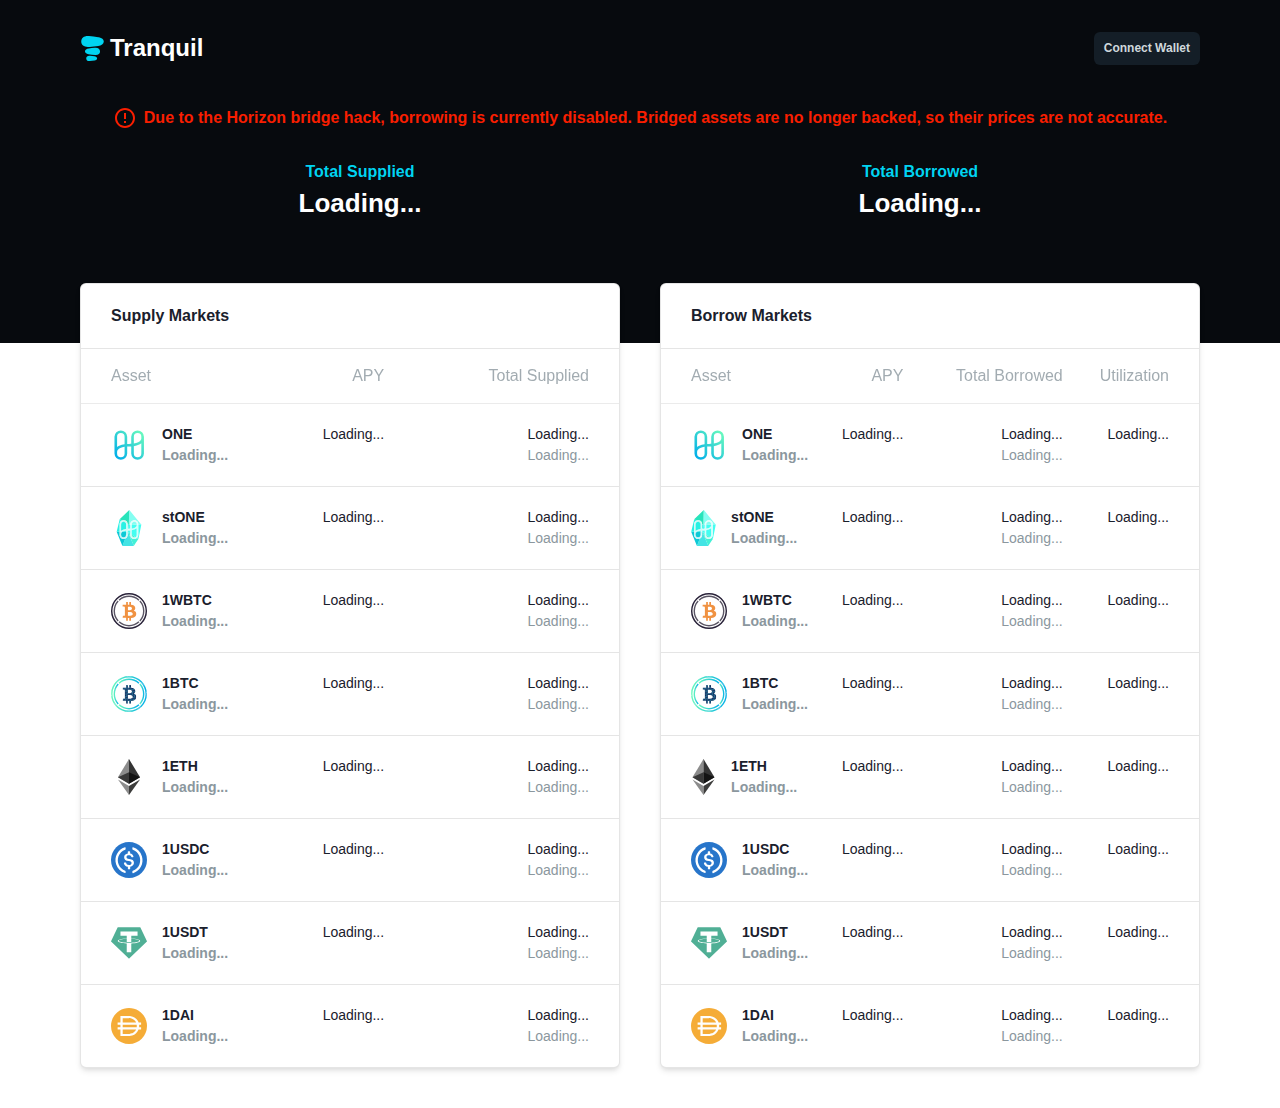
<file: index.html>
<!DOCTYPE html>
<html lang="en">
  <!-- Mirrored from app.tranquil.finance/markets by HTTrack Website Copier/3.x [XR&CO'2014], Mon, 26 Sep 2022 17:16:48 GMT -->
  <head>
    <meta name="Description" content="A Money Market Protocol on Harmony ONE" />
    <meta charset="utf-8" />
    <title>Tranquil Finance</title>
    <link rel="shortcut icon" type="image/x-icon" href="favicon.ico" />
    <meta name="viewport" content="initial-scale=1.0, width=device-width" />
    <meta name="next-head-count" content="4" />
    <link rel="preload" href="_next/static/css/89c18de97b9c2909f37f.css" as="style" />
    <link rel="stylesheet" href="_next/static/css/89c18de97b9c2909f37f.css" data-n-g="" />
    <noscript data-n-css=""></noscript>
    <script defer="" nomodule="" src="_next/static/chunks/polyfills-a40ef1678bae11e696dba45124eadd70.js"></script>
    <script src="_next/static/chunks/webpack-694b908a59fd655e7f81.js" defer=""></script>
    <script src="_next/static/chunks/framework-895f067827ebe11ffe45.js" defer=""></script>
    <script src="_next/static/chunks/main-cf47ca3a6841a98ac43f.js" defer=""></script>
    <script src="_next/static/chunks/pages/_app-e098b02ac61492929669.js" defer=""></script>
    <script src="_next/static/chunks/252f366e-463f17a51832d725b2af.js" defer=""></script>
    <script src="_next/static/chunks/308-300894b6d2127926899d.js" defer=""></script>
    <script src="_next/static/chunks/258-58a7fc0abc719f3665ba.js" defer=""></script>
    <script src="_next/static/chunks/pages/markets-00ac1ac0aa5c238c3f04.js" defer=""></script>
    <script src="_next/static/3660EJ_HMGmMQ4rFhhwBG/_buildManifest.js" defer=""></script>
    <script src="_next/static/3660EJ_HMGmMQ4rFhhwBG/_ssgManifest.js" defer=""></script>
  </head>
  <body>
    <div id="__next">
      <style data-emotion="css-global 17k5b95">
        :host,
        :root,
        [data-theme] {
          --chakra-ring-inset: var(--chakra-empty, /*!*/ /*!*/);
          --chakra-ring-offset-width: 0px;
          --chakra-ring-offset-color: #fff;
          --chakra-ring-color: rgba(66, 153, 225, 0.6);
          --chakra-ring-offset-shadow: 0 0 #0000;
          --chakra-ring-shadow: 0 0 #0000;
          --chakra-space-x-reverse: 0;
          --chakra-space-y-reverse: 0;
          --chakra-colors-transparent: transparent;
          --chakra-colors-current: currentColor;
          --chakra-colors-black: #000000;
          --chakra-colors-white: #ffffff;
          --chakra-colors-whiteAlpha-50: rgba(255, 255, 255, 0.04);
          --chakra-colors-whiteAlpha-100: rgba(255, 255, 255, 0.06);
          --chakra-colors-whiteAlpha-200: rgba(255, 255, 255, 0.08);
          --chakra-colors-whiteAlpha-300: rgba(255, 255, 255, 0.16);
          --chakra-colors-whiteAlpha-400: rgba(255, 255, 255, 0.24);
          --chakra-colors-whiteAlpha-500: rgba(255, 255, 255, 0.36);
          --chakra-colors-whiteAlpha-600: rgba(255, 255, 255, 0.48);
          --chakra-colors-whiteAlpha-700: rgba(255, 255, 255, 0.64);
          --chakra-colors-whiteAlpha-800: rgba(255, 255, 255, 0.8);
          --chakra-colors-whiteAlpha-900: rgba(255, 255, 255, 0.92);
          --chakra-colors-blackAlpha-50: rgba(0, 0, 0, 0.04);
          --chakra-colors-blackAlpha-100: rgba(0, 0, 0, 0.06);
          --chakra-colors-blackAlpha-200: rgba(0, 0, 0, 0.08);
          --chakra-colors-blackAlpha-300: rgba(0, 0, 0, 0.16);
          --chakra-colors-blackAlpha-400: rgba(0, 0, 0, 0.24);
          --chakra-colors-blackAlpha-500: rgba(0, 0, 0, 0.36);
          --chakra-colors-blackAlpha-600: rgba(0, 0, 0, 0.48);
          --chakra-colors-blackAlpha-700: rgba(0, 0, 0, 0.64);
          --chakra-colors-blackAlpha-800: rgba(0, 0, 0, 0.8);
          --chakra-colors-blackAlpha-900: rgba(0, 0, 0, 0.92);
          --chakra-colors-gray-50: #f7fafc;
          --chakra-colors-gray-100: #edf2f7;
          --chakra-colors-gray-200: #e2e8f0;
          --chakra-colors-gray-300: #cbd5e0;
          --chakra-colors-gray-400: #a0aec0;
          --chakra-colors-gray-500: #718096;
          --chakra-colors-gray-600: #4a5568;
          --chakra-colors-gray-700: #2d3748;
          --chakra-colors-gray-800: #1a202c;
          --chakra-colors-gray-900: #171923;
          --chakra-colors-red-50: #fff5f5;
          --chakra-colors-red-100: #fed7d7;
          --chakra-colors-red-200: #feb2b2;
          --chakra-colors-red-300: #fc8181;
          --chakra-colors-red-400: #f56565;
          --chakra-colors-red-500: #e53e3e;
          --chakra-colors-red-600: #c53030;
          --chakra-colors-red-700: #9b2c2c;
          --chakra-colors-red-800: #822727;
          --chakra-colors-red-900: #63171b;
          --chakra-colors-orange-50: #fffaf0;
          --chakra-colors-orange-100: #feebc8;
          --chakra-colors-orange-200: #fbd38d;
          --chakra-colors-orange-300: #f6ad55;
          --chakra-colors-orange-400: #ed8936;
          --chakra-colors-orange-500: #dd6b20;
          --chakra-colors-orange-600: #c05621;
          --chakra-colors-orange-700: #9c4221;
          --chakra-colors-orange-800: #7b341e;
          --chakra-colors-orange-900: #652b19;
          --chakra-colors-yellow-50: #fffff0;
          --chakra-colors-yellow-100: #fefcbf;
          --chakra-colors-yellow-200: #faf089;
          --chakra-colors-yellow-300: #f6e05e;
          --chakra-colors-yellow-400: #ecc94b;
          --chakra-colors-yellow-500: #d69e2e;
          --chakra-colors-yellow-600: #b7791f;
          --chakra-colors-yellow-700: #975a16;
          --chakra-colors-yellow-800: #744210;
          --chakra-colors-yellow-900: #5f370e;
          --chakra-colors-green-50: #f0fff4;
          --chakra-colors-green-100: #c6f6d5;
          --chakra-colors-green-200: #9ae6b4;
          --chakra-colors-green-300: #68d391;
          --chakra-colors-green-400: #48bb78;
          --chakra-colors-green-500: #38a169;
          --chakra-colors-green-600: #2f855a;
          --chakra-colors-green-700: #276749;
          --chakra-colors-green-800: #22543d;
          --chakra-colors-green-900: #1c4532;
          --chakra-colors-teal-50: #e6fffa;
          --chakra-colors-teal-100: #b2f5ea;
          --chakra-colors-teal-200: #81e6d9;
          --chakra-colors-teal-300: #4fd1c5;
          --chakra-colors-teal-400: #38b2ac;
          --chakra-colors-teal-500: #319795;
          --chakra-colors-teal-600: #2c7a7b;
          --chakra-colors-teal-700: #285e61;
          --chakra-colors-teal-800: #234e52;
          --chakra-colors-teal-900: #1d4044;
          --chakra-colors-blue-50: #ebf8ff;
          --chakra-colors-blue-100: #bee3f8;
          --chakra-colors-blue-200: #90cdf4;
          --chakra-colors-blue-300: #63b3ed;
          --chakra-colors-blue-400: #4299e1;
          --chakra-colors-blue-500: #3182ce;
          --chakra-colors-blue-600: #2b6cb0;
          --chakra-colors-blue-700: #2c5282;
          --chakra-colors-blue-800: #2a4365;
          --chakra-colors-blue-900: #1a365d;
          --chakra-colors-cyan-50: #edfdfd;
          --chakra-colors-cyan-100: #c4f1f9;
          --chakra-colors-cyan-200: #9decf9;
          --chakra-colors-cyan-300: #76e4f7;
          --chakra-colors-cyan-400: #0bc5ea;
          --chakra-colors-cyan-500: #00b5d8;
          --chakra-colors-cyan-600: #00a3c4;
          --chakra-colors-cyan-700: #0987a0;
          --chakra-colors-cyan-800: #086f83;
          --chakra-colors-cyan-900: #065666;
          --chakra-colors-purple-50: #faf5ff;
          --chakra-colors-purple-100: #e9d8fd;
          --chakra-colors-purple-200: #d6bcfa;
          --chakra-colors-purple-300: #b794f4;
          --chakra-colors-purple-400: #9f7aea;
          --chakra-colors-purple-500: #805ad5;
          --chakra-colors-purple-600: #6b46c1;
          --chakra-colors-purple-700: #553c9a;
          --chakra-colors-purple-800: #44337a;
          --chakra-colors-purple-900: #322659;
          --chakra-colors-pink-50: #fff5f7;
          --chakra-colors-pink-100: #fed7e2;
          --chakra-colors-pink-200: #fbb6ce;
          --chakra-colors-pink-300: #f687b3;
          --chakra-colors-pink-400: #ed64a6;
          --chakra-colors-pink-500: #d53f8c;
          --chakra-colors-pink-600: #b83280;
          --chakra-colors-pink-700: #97266d;
          --chakra-colors-pink-800: #702459;
          --chakra-colors-pink-900: #521b41;
          --chakra-colors-linkedin-50: #e8f4f9;
          --chakra-colors-linkedin-100: #cfedfb;
          --chakra-colors-linkedin-200: #9bdaf3;
          --chakra-colors-linkedin-300: #68c7ec;
          --chakra-colors-linkedin-400: #34b3e4;
          --chakra-colors-linkedin-500: #00a0dc;
          --chakra-colors-linkedin-600: #008cc9;
          --chakra-colors-linkedin-700: #0077b5;
          --chakra-colors-linkedin-800: #005e93;
          --chakra-colors-linkedin-900: #004471;
          --chakra-colors-facebook-50: #e8f4f9;
          --chakra-colors-facebook-100: #d9dee9;
          --chakra-colors-facebook-200: #b7c2da;
          --chakra-colors-facebook-300: #6482c0;
          --chakra-colors-facebook-400: #4267b2;
          --chakra-colors-facebook-500: #385898;
          --chakra-colors-facebook-600: #314e89;
          --chakra-colors-facebook-700: #29487d;
          --chakra-colors-facebook-800: #223b67;
          --chakra-colors-facebook-900: #1e355b;
          --chakra-colors-messenger-50: #d0e6ff;
          --chakra-colors-messenger-100: #b9daff;
          --chakra-colors-messenger-200: #a2cdff;
          --chakra-colors-messenger-300: #7ab8ff;
          --chakra-colors-messenger-400: #2e90ff;
          --chakra-colors-messenger-500: #0078ff;
          --chakra-colors-messenger-600: #0063d1;
          --chakra-colors-messenger-700: #0052ac;
          --chakra-colors-messenger-800: #003c7e;
          --chakra-colors-messenger-900: #002c5c;
          --chakra-colors-whatsapp-50: #dffeec;
          --chakra-colors-whatsapp-100: #b9f5d0;
          --chakra-colors-whatsapp-200: #90edb3;
          --chakra-colors-whatsapp-300: #65e495;
          --chakra-colors-whatsapp-400: #3cdd78;
          --chakra-colors-whatsapp-500: #22c35e;
          --chakra-colors-whatsapp-600: #179848;
          --chakra-colors-whatsapp-700: #0c6c33;
          --chakra-colors-whatsapp-800: #01421c;
          --chakra-colors-whatsapp-900: #001803;
          --chakra-colors-twitter-50: #e5f4fd;
          --chakra-colors-twitter-100: #c8e9fb;
          --chakra-colors-twitter-200: #a8dcfa;
          --chakra-colors-twitter-300: #83cdf7;
          --chakra-colors-twitter-400: #57bbf5;
          --chakra-colors-twitter-500: #1da1f2;
          --chakra-colors-twitter-600: #1a94da;
          --chakra-colors-twitter-700: #1681bf;
          --chakra-colors-twitter-800: #136b9e;
          --chakra-colors-twitter-900: #0d4d71;
          --chakra-colors-telegram-50: #e3f2f9;
          --chakra-colors-telegram-100: #c5e4f3;
          --chakra-colors-telegram-200: #a2d4ec;
          --chakra-colors-telegram-300: #7ac1e4;
          --chakra-colors-telegram-400: #47a9da;
          --chakra-colors-telegram-500: #0088cc;
          --chakra-colors-telegram-600: #007ab8;
          --chakra-colors-telegram-700: #006ba1;
          --chakra-colors-telegram-800: #005885;
          --chakra-colors-telegram-900: #003f5e;
          --chakra-borders-none: 0;
          --chakra-borders-1px: 1px solid;
          --chakra-borders-2px: 2px solid;
          --chakra-borders-4px: 4px solid;
          --chakra-borders-8px: 8px solid;
          --chakra-fonts-heading: -apple-system, BlinkMacSystemFont, 'Segoe UI', Helvetica, Arial, sans-serif, 'Apple Color Emoji', 'Segoe UI Emoji', 'Segoe UI Symbol';
          --chakra-fonts-body: -apple-system, BlinkMacSystemFont, 'Segoe UI', Helvetica, Arial, sans-serif, 'Apple Color Emoji', 'Segoe UI Emoji', 'Segoe UI Symbol';
          --chakra-fonts-mono: SFMono-Regular, Menlo, Monaco, Consolas, 'Liberation Mono', 'Courier New', monospace;
          --chakra-fontSizes-xs: 0.75rem;
          --chakra-fontSizes-sm: 0.875rem;
          --chakra-fontSizes-md: 1rem;
          --chakra-fontSizes-lg: 1.125rem;
          --chakra-fontSizes-xl: 1.25rem;
          --chakra-fontSizes-2xl: 1.5rem;
          --chakra-fontSizes-3xl: 1.875rem;
          --chakra-fontSizes-4xl: 2.25rem;
          --chakra-fontSizes-5xl: 3rem;
          --chakra-fontSizes-6xl: 3.75rem;
          --chakra-fontSizes-7xl: 4.5rem;
          --chakra-fontSizes-8xl: 6rem;
          --chakra-fontSizes-9xl: 8rem;
          --chakra-fontWeights-hairline: 100;
          --chakra-fontWeights-thin: 200;
          --chakra-fontWeights-light: 300;
          --chakra-fontWeights-normal: 400;
          --chakra-fontWeights-medium: 500;
          --chakra-fontWeights-semibold: 600;
          --chakra-fontWeights-bold: 700;
          --chakra-fontWeights-extrabold: 800;
          --chakra-fontWeights-black: 900;
          --chakra-letterSpacings-tighter: -0.05em;
          --chakra-letterSpacings-tight: -0.025em;
          --chakra-letterSpacings-normal: 0;
          --chakra-letterSpacings-wide: 0.025em;
          --chakra-letterSpacings-wider: 0.05em;
          --chakra-letterSpacings-widest: 0.1em;
          --chakra-lineHeights-3: 0.75rem;
          --chakra-lineHeights-4: 1rem;
          --chakra-lineHeights-5: 1.25rem;
          --chakra-lineHeights-6: 1.5rem;
          --chakra-lineHeights-7: 1.75rem;
          --chakra-lineHeights-8: 2rem;
          --chakra-lineHeights-9: 2.25rem;
          --chakra-lineHeights-10: 2.5rem;
          --chakra-lineHeights-normal: normal;
          --chakra-lineHeights-none: 1;
          --chakra-lineHeights-shorter: 1.25;
          --chakra-lineHeights-short: 1.375;
          --chakra-lineHeights-base: 1.5;
          --chakra-lineHeights-tall: 1.625;
          --chakra-lineHeights-taller: 2;
          --chakra-radii-none: 0;
          --chakra-radii-sm: 0.125rem;
          --chakra-radii-base: 0.25rem;
          --chakra-radii-md: 0.375rem;
          --chakra-radii-lg: 0.5rem;
          --chakra-radii-xl: 0.75rem;
          --chakra-radii-2xl: 1rem;
          --chakra-radii-3xl: 1.5rem;
          --chakra-radii-full: 9999px;
          --chakra-space-1: 0.25rem;
          --chakra-space-2: 0.5rem;
          --chakra-space-3: 0.75rem;
          --chakra-space-4: 1rem;
          --chakra-space-5: 1.25rem;
          --chakra-space-6: 1.5rem;
          --chakra-space-7: 1.75rem;
          --chakra-space-8: 2rem;
          --chakra-space-9: 2.25rem;
          --chakra-space-10: 2.5rem;
          --chakra-space-12: 3rem;
          --chakra-space-14: 3.5rem;
          --chakra-space-16: 4rem;
          --chakra-space-20: 5rem;
          --chakra-space-24: 6rem;
          --chakra-space-28: 7rem;
          --chakra-space-32: 8rem;
          --chakra-space-36: 9rem;
          --chakra-space-40: 10rem;
          --chakra-space-44: 11rem;
          --chakra-space-48: 12rem;
          --chakra-space-52: 13rem;
          --chakra-space-56: 14rem;
          --chakra-space-60: 15rem;
          --chakra-space-64: 16rem;
          --chakra-space-72: 18rem;
          --chakra-space-80: 20rem;
          --chakra-space-96: 24rem;
          --chakra-space-px: 1px;
          --chakra-space-0-5: 0.125rem;
          --chakra-space-1-5: 0.375rem;
          --chakra-space-2-5: 0.625rem;
          --chakra-space-3-5: 0.875rem;
          --chakra-shadows-xs: 0 0 0 1px rgba(0, 0, 0, 0.05);
          --chakra-shadows-sm: 0 1px 2px 0 rgba(0, 0, 0, 0.05);
          --chakra-shadows-base: 0 1px 3px 0 rgba(0, 0, 0, 0.1), 0 1px 2px 0 rgba(0, 0, 0, 0.06);
          --chakra-shadows-md: 0 4px 6px -1px rgba(0, 0, 0, 0.1), 0 2px 4px -1px rgba(0, 0, 0, 0.06);
          --chakra-shadows-lg: 0 10px 15px -3px rgba(0, 0, 0, 0.1), 0 4px 6px -2px rgba(0, 0, 0, 0.05);
          --chakra-shadows-xl: 0 20px 25px -5px rgba(0, 0, 0, 0.1), 0 10px 10px -5px rgba(0, 0, 0, 0.04);
          --chakra-shadows-2xl: 0 25px 50px -12px rgba(0, 0, 0, 0.25);
          --chakra-shadows-outline: 0 0 0 3px rgba(66, 153, 225, 0.6);
          --chakra-shadows-inner: inset 0 2px 4px 0 rgba(0, 0, 0, 0.06);
          --chakra-shadows-none: none;
          --chakra-shadows-dark-lg: rgba(0, 0, 0, 0.1) 0px 0px 0px 1px, rgba(0, 0, 0, 0.2) 0px 5px 10px, rgba(0, 0, 0, 0.4) 0px 15px 40px;
          --chakra-sizes-1: 0.25rem;
          --chakra-sizes-2: 0.5rem;
          --chakra-sizes-3: 0.75rem;
          --chakra-sizes-4: 1rem;
          --chakra-sizes-5: 1.25rem;
          --chakra-sizes-6: 1.5rem;
          --chakra-sizes-7: 1.75rem;
          --chakra-sizes-8: 2rem;
          --chakra-sizes-9: 2.25rem;
          --chakra-sizes-10: 2.5rem;
          --chakra-sizes-12: 3rem;
          --chakra-sizes-14: 3.5rem;
          --chakra-sizes-16: 4rem;
          --chakra-sizes-20: 5rem;
          --chakra-sizes-24: 6rem;
          --chakra-sizes-28: 7rem;
          --chakra-sizes-32: 8rem;
          --chakra-sizes-36: 9rem;
          --chakra-sizes-40: 10rem;
          --chakra-sizes-44: 11rem;
          --chakra-sizes-48: 12rem;
          --chakra-sizes-52: 13rem;
          --chakra-sizes-56: 14rem;
          --chakra-sizes-60: 15rem;
          --chakra-sizes-64: 16rem;
          --chakra-sizes-72: 18rem;
          --chakra-sizes-80: 20rem;
          --chakra-sizes-96: 24rem;
          --chakra-sizes-px: 1px;
          --chakra-sizes-0-5: 0.125rem;
          --chakra-sizes-1-5: 0.375rem;
          --chakra-sizes-2-5: 0.625rem;
          --chakra-sizes-3-5: 0.875rem;
          --chakra-sizes-max: max-content;
          --chakra-sizes-min: min-content;
          --chakra-sizes-full: 100%;
          --chakra-sizes-3xs: 14rem;
          --chakra-sizes-2xs: 16rem;
          --chakra-sizes-xs: 20rem;
          --chakra-sizes-sm: 24rem;
          --chakra-sizes-md: 28rem;
          --chakra-sizes-lg: 32rem;
          --chakra-sizes-xl: 36rem;
          --chakra-sizes-2xl: 42rem;
          --chakra-sizes-3xl: 48rem;
          --chakra-sizes-4xl: 56rem;
          --chakra-sizes-5xl: 64rem;
          --chakra-sizes-6xl: 72rem;
          --chakra-sizes-7xl: 80rem;
          --chakra-sizes-8xl: 90rem;
          --chakra-sizes-container-sm: 640px;
          --chakra-sizes-container-md: 768px;
          --chakra-sizes-container-lg: 1024px;
          --chakra-sizes-container-xl: 1280px;
          --chakra-zIndices-hide: -1;
          --chakra-zIndices-auto: auto;
          --chakra-zIndices-base: 0;
          --chakra-zIndices-docked: 10;
          --chakra-zIndices-dropdown: 1000;
          --chakra-zIndices-sticky: 1100;
          --chakra-zIndices-banner: 1200;
          --chakra-zIndices-overlay: 1300;
          --chakra-zIndices-modal: 1400;
          --chakra-zIndices-popover: 1500;
          --chakra-zIndices-skipLink: 1600;
          --chakra-zIndices-toast: 1700;
          --chakra-zIndices-tooltip: 1800;
          --chakra-transition-property-common: background-color, border-color, color, fill, stroke, opacity, box-shadow, transform;
          --chakra-transition-property-colors: background-color, border-color, color, fill, stroke;
          --chakra-transition-property-dimensions: width, height;
          --chakra-transition-property-position: left, right, top, bottom;
          --chakra-transition-property-background: background-color, background-image, background-position;
          --chakra-transition-easing-ease-in: cubic-bezier(0.4, 0, 1, 1);
          --chakra-transition-easing-ease-out: cubic-bezier(0, 0, 0.2, 1);
          --chakra-transition-easing-ease-in-out: cubic-bezier(0.4, 0, 0.2, 1);
          --chakra-transition-duration-ultra-fast: 50ms;
          --chakra-transition-duration-faster: 100ms;
          --chakra-transition-duration-fast: 150ms;
          --chakra-transition-duration-normal: 200ms;
          --chakra-transition-duration-slow: 300ms;
          --chakra-transition-duration-slower: 400ms;
          --chakra-transition-duration-ultra-slow: 500ms;
          --chakra-blur-none: 0;
          --chakra-blur-sm: 4px;
          --chakra-blur-base: 8px;
          --chakra-blur-md: 12px;
          --chakra-blur-lg: 16px;
          --chakra-blur-xl: 24px;
          --chakra-blur-2xl: 40px;
          --chakra-blur-3xl: 64px;
        }</style
      ><style data-emotion="css-global 1jqlf9g">
        html {
          line-height: 1.5;
          -webkit-text-size-adjust: 100%;
          font-family: system-ui, sans-serif;
          -webkit-font-smoothing: antialiased;
          text-rendering: optimizeLegibility;
          -moz-osx-font-smoothing: grayscale;
          touch-action: manipulation;
        }
        body {
          position: relative;
          min-height: 100%;
          font-feature-settings: 'kern';
        }
        *,
        *::before,
        *::after {
          border-width: 0;
          border-style: solid;
          box-sizing: border-box;
        }
        main {
          display: block;
        }
        hr {
          border-top-width: 1px;
          box-sizing: content-box;
          height: 0;
          overflow: visible;
        }
        pre,
        code,
        kbd,
        samp {
          font-family: SFMono-Regular, Menlo, Monaco, Consolas, monospace;
          font-size: 1em;
        }
        a {
          background-color: transparent;
          color: inherit;
          -webkit-text-decoration: inherit;
          text-decoration: inherit;
        }
        abbr[title] {
          border-bottom: none;
          -webkit-text-decoration: underline;
          text-decoration: underline;
          -webkit-text-decoration: underline dotted;
          -webkit-text-decoration: underline dotted;
          text-decoration: underline dotted;
        }
        b,
        strong {
          font-weight: bold;
        }
        small {
          font-size: 80%;
        }
        sub,
        sup {
          font-size: 75%;
          line-height: 0;
          position: relative;
          vertical-align: baseline;
        }
        sub {
          bottom: -0.25em;
        }
        sup {
          top: -0.5em;
        }
        img {
          border-style: none;
        }
        button,
        input,
        optgroup,
        select,
        textarea {
          font-family: inherit;
          font-size: 100%;
          line-height: 1.15;
          margin: 0;
        }
        button,
        input {
          overflow: visible;
        }
        button,
        select {
          text-transform: none;
        }
        button::-moz-focus-inner,
        [type='button']::-moz-focus-inner,
        [type='reset']::-moz-focus-inner,
        [type='submit']::-moz-focus-inner {
          border-style: none;
          padding: 0;
        }
        fieldset {
          padding: 0.35em 0.75em 0.625em;
        }
        legend {
          box-sizing: border-box;
          color: inherit;
          display: table;
          max-width: 100%;
          padding: 0;
          white-space: normal;
        }
        progress {
          vertical-align: baseline;
        }
        textarea {
          overflow: auto;
        }
        [type='checkbox'],
        [type='radio'] {
          box-sizing: border-box;
          padding: 0;
        }
        [type='number']::-webkit-inner-spin-button,
        [type='number']::-webkit-outer-spin-button {
          -webkit-appearance: none !important;
        }
        input[type='number'] {
          -moz-appearance: textfield;
        }
        [type='search'] {
          -webkit-appearance: textfield;
          outline-offset: -2px;
        }
        [type='search']::-webkit-search-decoration {
          -webkit-appearance: none !important;
        }
        ::-webkit-file-upload-button {
          -webkit-appearance: button;
          font: inherit;
        }
        details {
          display: block;
        }
        summary {
          display: -webkit-box;
          display: -webkit-list-item;
          display: -ms-list-itembox;
          display: list-item;
        }
        template {
          display: none;
        }
        [hidden] {
          display: none !important;
        }
        body,
        blockquote,
        dl,
        dd,
        h1,
        h2,
        h3,
        h4,
        h5,
        h6,
        hr,
        figure,
        p,
        pre {
          margin: 0;
        }
        button {
          background: transparent;
          padding: 0;
        }
        fieldset {
          margin: 0;
          padding: 0;
        }
        ol,
        ul {
          margin: 0;
          padding: 0;
        }
        textarea {
          resize: vertical;
        }
        button,
        [role='button'] {
          cursor: pointer;
        }
        button::-moz-focus-inner {
          border: 0 !important;
        }
        table {
          border-collapse: collapse;
        }
        h1,
        h2,
        h3,
        h4,
        h5,
        h6 {
          font-size: inherit;
          font-weight: inherit;
        }
        button,
        input,
        optgroup,
        select,
        textarea {
          padding: 0;
          line-height: inherit;
          color: inherit;
        }
        img,
        svg,
        video,
        canvas,
        audio,
        iframe,
        embed,
        object {
          display: block;
        }
        img,
        video {
          max-width: 100%;
          height: auto;
        }
        [data-js-focus-visible] :focus:not([data-focus-visible-added]) {
          outline: none;
          box-shadow: none;
        }
        select::-ms-expand {
          display: none;
        }</style
      ><style data-emotion="css-global 1baqkrf">
        body {
          font-family: var(--chakra-fonts-body);
          color: var(--chakra-colors-gray-800);
          background: var(--chakra-colors-white);
          transition-property: background-color;
          transition-duration: var(--chakra-transition-duration-normal);
          line-height: var(--chakra-lineHeights-base);
        }
        *::-webkit-input-placeholder {
          color: var(--chakra-colors-gray-400);
        }
        *::-moz-placeholder {
          color: var(--chakra-colors-gray-400);
        }
        *:-ms-input-placeholder {
          color: var(--chakra-colors-gray-400);
        }
        *::placeholder {
          color: var(--chakra-colors-gray-400);
        }
        *,
        *::before,
        ::after {
          border-color: var(--chakra-colors-gray-200);
          word-wrap: break-word;
        }</style
      ><style data-emotion="css 1pgfj8p">
        .css-1pgfj8p {
          display: -webkit-box;
          display: -webkit-flex;
          display: -ms-flexbox;
          display: flex;
          -webkit-flex-direction: column;
          -ms-flex-direction: column;
          flex-direction: column;
          -webkit-align-items: center;
          -webkit-box-align: center;
          -ms-flex-align: center;
          align-items: center;
          background: #070a0e;
          padding-top: 12px;
          padding-bottom: 100px;
          -webkit-padding-start: 10px;
          padding-inline-start: 10px;
          -webkit-padding-end: 10px;
          padding-inline-end: 10px;
          margin-bottom: -60px;
          width: 100%;
        }
        @media screen and (min-width: 48em) {
          .css-1pgfj8p {
            padding-top: 20px;
            padding-bottom: 120px;
            -webkit-padding-start: 80px;
            padding-inline-start: 80px;
            -webkit-padding-end: 80px;
            padding-inline-end: 80px;
            margin-bottom: -60px;
          }
        }
      </style>
      <div class="css-1pgfj8p">
        <style data-emotion="css h9cp2f">
          .css-h9cp2f {
            display: -webkit-box;
            display: -webkit-flex;
            display: -ms-flexbox;
            display: flex;
            -webkit-align-items: center;
            -webkit-box-align: center;
            -ms-flex-align: center;
            align-items: center;
            -webkit-flex-direction: column;
            -ms-flex-direction: column;
            flex-direction: column;
            width: 100%;
          }
          .css-h9cp2f > *:not(style) ~ *:not(style) {
            margin-top: 20px;
            -webkit-margin-end: 0px;
            margin-inline-end: 0px;
            margin-bottom: 0px;
            -webkit-margin-start: 0px;
            margin-inline-start: 0px;
          }
        </style>
        <div class="chakra-stack css-h9cp2f">
          <style data-emotion="css 1jqb3s">
            .css-1jqb3s {
              display: -webkit-box;
              display: -webkit-flex;
              display: -ms-flexbox;
              display: flex;
              -webkit-flex-direction: row;
              -ms-flex-direction: row;
              flex-direction: row;
              -webkit-align-items: center;
              -webkit-box-align: center;
              -ms-flex-align: center;
              align-items: center;
              -webkit-box-pack: justify;
              -webkit-justify-content: space-between;
              justify-content: space-between;
              min-height: 0px;
              width: 100%;
              padding-top: 0px;
              padding-bottom: 0px;
            }
            @media screen and (min-width: 48em) {
              .css-1jqb3s {
                min-height: 60px;
                padding-top: 10px;
                padding-bottom: 30px;
              }
            }
          </style>
          <div class="css-1jqb3s">
            <style data-emotion="css 8110q">
              .css-8110q {
                display: -webkit-box;
                display: -webkit-flex;
                display: -ms-flexbox;
                display: flex;
                -webkit-flex-basis: 0px;
                -ms-flex-preferred-size: 0px;
                flex-basis: 0px;
                -webkit-box-flex: 1;
                -webkit-flex-grow: 1;
                -ms-flex-positive: 1;
                flex-grow: 1;
              }
            </style>
            <div class="css-8110q">
              <style data-emotion="css 1udx80">
                .css-1udx80 {
                  transition-property: var(--chakra-transition-property-common);
                  transition-duration: var(--chakra-transition-duration-fast);
                  transition-timing-function: var(--chakra-transition-easing-ease-out);
                  cursor: pointer;
                  -webkit-text-decoration: none;
                  text-decoration: none;
                  outline: 2px solid transparent;
                  outline-offset: 2px;
                  color: inherit;
                }
                .css-1udx80:hover,
                .css-1udx80[data-hover] {
                  -webkit-text-decoration: underline;
                  text-decoration: underline;
                }
                .css-1udx80:focus,
                .css-1udx80[data-focus] {
                  outline: 2px solid transparent;
                  outline-offset: 2px;
                }</style
              ><a class="chakra-link css-1udx80" href="https://tranquil.finance/"
                ><style data-emotion="css 70qvj9">
                  .css-70qvj9 {
                    display: -webkit-box;
                    display: -webkit-flex;
                    display: -ms-flexbox;
                    display: flex;
                    -webkit-align-items: center;
                    -webkit-box-align: center;
                    -ms-flex-align: center;
                    align-items: center;
                  }
                </style>
                <div class="css-70qvj9">
                  <style data-emotion="css 1s109tp">
                    .css-1s109tp {
                      width: 25px;
                      height: 25px;
                      margin-right: 5px;
                    }</style
                  ><img src="icons/tranquil-borderless.svg" class="chakra-image css-1s109tp" /></div
              ></a>
            </div>
            <style data-emotion="css nf5p94">
              .css-nf5p94 {
                display: -webkit-box;
                display: -webkit-flex;
                display: -ms-flexbox;
                display: flex;
                -webkit-align-items: center;
                -webkit-box-align: center;
                -ms-flex-align: center;
                align-items: center;
                -webkit-box-pack: end;
                -ms-flex-pack: end;
                -webkit-justify-content: end;
                justify-content: end;
                -webkit-flex-direction: row;
                -ms-flex-direction: row;
                flex-direction: row;
                -webkit-box-flex: 1;
                -webkit-flex-grow: 1;
                -ms-flex-positive: 1;
                flex-grow: 1;
                -webkit-flex-basis: 0px;
                -ms-flex-preferred-size: 0px;
                flex-basis: 0px;
              }
              .css-nf5p94 > *:not(style) ~ *:not(style) {
                margin-top: 0px;
                -webkit-margin-end: 0px;
                margin-inline-end: 0px;
                margin-bottom: 0px;
                -webkit-margin-start: var(--chakra-space-5);
                margin-inline-start: var(--chakra-space-5);
              }
            </style>
            <div class="chakra-stack css-nf5p94">
              <style data-emotion="css 1lgogt2">
                .css-1lgogt2 {
                  display: -webkit-box;
                  display: -webkit-flex;
                  display: -ms-flexbox;
                  display: flex;
                  -webkit-appearance: none;
                  -moz-appearance: none;
                  -ms-appearance: none;
                  appearance: none;
                  -webkit-align-items: center;
                  -webkit-box-align: center;
                  -ms-flex-align: center;
                  align-items: center;
                  -webkit-box-pack: center;
                  -ms-flex-pack: center;
                  -webkit-justify-content: center;
                  justify-content: center;
                  -webkit-user-select: none;
                  -moz-user-select: none;
                  -ms-user-select: none;
                  user-select: none;
                  position: relative;
                  white-space: nowrap;
                  vertical-align: middle;
                  outline: 2px solid transparent;
                  outline-offset: 2px;
                  width: auto;
                  line-height: 1.2;
                  border-radius: var(--chakra-radii-md);
                  font-weight: var(--chakra-fontWeights-bold);
                  transition-property: var(--chakra-transition-property-common);
                  transition-duration: var(--chakra-transition-duration-normal);
                  height: 33px;
                  min-width: var(--chakra-sizes-10);
                  font-size: 12px;
                  -webkit-padding-start: var(--chakra-space-4);
                  padding-inline-start: var(--chakra-space-4);
                  -webkit-padding-end: var(--chakra-space-4);
                  padding-inline-end: var(--chakra-space-4);
                  background: #141e27;
                  color: #cfd8dc;
                  padding: 10px;
                }
                .css-1lgogt2:focus,
                .css-1lgogt2[data-focus] {
                  box-shadow: var(--chakra-shadows-outline);
                }
                .css-1lgogt2[disabled],
                .css-1lgogt2[aria-disabled='true'],
                .css-1lgogt2[data-disabled] {
                  opacity: 0.4;
                  cursor: not-allowed;
                  box-shadow: var(--chakra-shadows-none);
                }
                .css-1lgogt2:hover,
                .css-1lgogt2[data-hover] {
                  background: rgba(0, 0, 0, 0.15);
                  cursor: pointer;
                }
                .css-1lgogt2:active,
                .css-1lgogt2[data-active] {
                  background: rgba(0, 0, 0, 0.15);
                  cursor: pointer;
                }
                @media screen and (min-width: 48em) {
                  .css-1lgogt2 {
                    height: 33px;
                  }
                }</style
              ><a class="chakra-button css-1lgogt2">Connect Wallet</a>
            </div>
          </div>
        </div>
        <style data-emotion="css 1vcxe1z">
          .css-1vcxe1z {
            display: -webkit-box;
            display: -webkit-flex;
            display: -ms-flexbox;
            display: flex;
            -webkit-flex-direction: row;
            -ms-flex-direction: row;
            flex-direction: row;
            -webkit-align-items: center;
            -webkit-box-align: center;
            -ms-flex-align: center;
            align-items: center;
            -webkit-box-pack: center;
            -ms-flex-pack: center;
            -webkit-justify-content: center;
            justify-content: center;
            color: #f91e00;
            width: 100%;
            font-size: 12px;
            padding-top: 30px;
          }
          @media screen and (min-width: 48em) {
            .css-1vcxe1z {
              font-size: 16px;
              padding-top: 10px;
            }
          }
        </style>
        <div class="css-1vcxe1z">
          <svg stroke="currentColor" fill="currentColor" stroke-width="0" viewBox="0 0 24 24" height="24px" width="24px" xmlns="http://www.w3.org/2000/svg">
            <path fill="none" d="M0 0h24v24H0V0z"></path>
            <path d="M11 15h2v2h-2zm0-8h2v6h-2zm.99-5C6.47 2 2 6.48 2 12s4.47 10 9.99 10C17.52 22 22 17.52 22 12S17.52 2 11.99 2zM12 20c-4.42 0-8-3.58-8-8s3.58-8 8-8 8 3.58 8 8-3.58 8-8 8z"></path>
          </svg>
          ><style data-emotion="css j3uiix">
            .css-j3uiix {
              margin-left: 7px;
              font-weight: bolder;
            }
          </style>
          <p class="chakra-text css-j3uiix">Due to the Horizon bridge hack, borrowing is currently disabled. Bridged assets are no longer backed, so their prices are not accurate.</p>
        </div>
        <style data-emotion="css 1vxts35">
          .css-1vxts35 {
            display: -webkit-box;
            display: -webkit-flex;
            display: -ms-flexbox;
            display: flex;
            -webkit-flex-direction: column;
            -ms-flex-direction: column;
            flex-direction: column;
            -webkit-align-items: start;
            -webkit-box-align: start;
            -ms-flex-align: start;
            align-items: start;
            -webkit-box-pack: center;
            -ms-flex-pack: center;
            -webkit-justify-content: center;
            justify-content: center;
            width: 100%;
          }
        </style>
        <div class="css-1vxts35">
          <style data-emotion="css icv7dt">
            .css-icv7dt {
              display: -webkit-box;
              display: -webkit-flex;
              display: -ms-flexbox;
              display: flex;
              -webkit-flex-direction: column;
              -ms-flex-direction: column;
              flex-direction: column;
              -webkit-align-items: center;
              -webkit-box-align: center;
              -ms-flex-align: center;
              align-items: center;
              color: var(--chakra-colors-white);
              padding-top: 30px;
              width: 100%;
            }
            @media screen and (min-width: 48em) {
              .css-icv7dt {
                -webkit-flex-direction: row;
                -ms-flex-direction: row;
                flex-direction: row;
              }
            }
          </style>
          <div class="css-icv7dt">
            <style data-emotion="css 3lljy4">
              .css-3lljy4 {
                display: -webkit-box;
                display: -webkit-flex;
                display: -ms-flexbox;
                display: flex;
                -webkit-align-items: center;
                -webkit-box-align: center;
                -ms-flex-align: center;
                align-items: center;
                -webkit-box-pack: center;
                -ms-flex-pack: center;
                -webkit-justify-content: center;
                justify-content: center;
                -webkit-flex-direction: row;
                -ms-flex-direction: row;
                flex-direction: row;
                -webkit-flex: 1;
                -ms-flex: 1;
                flex: 1;
                font-weight: var(--chakra-fontWeights-bold);
              }
              .css-3lljy4 > *:not(style) ~ *:not(style) {
                margin-top: 0px;
                -webkit-margin-end: 0px;
                margin-inline-end: 0px;
                margin-bottom: 0px;
                -webkit-margin-start: 20px;
                margin-inline-start: 20px;
              }
              @media screen and (min-width: 48em) {
                .css-3lljy4 > *:not(style) ~ *:not(style) {
                  -webkit-margin-start: 0px;
                  margin-inline-start: 0px;
                }
              }
              @media screen and (min-width: 48em) {
                .css-3lljy4 {
                  -webkit-flex-direction: column;
                  -ms-flex-direction: column;
                  flex-direction: column;
                }
                .css-3lljy4 > *:not(style) ~ *:not(style) {
                  margin-top: 20px;
                  -webkit-margin-end: 0px;
                  margin-inline-end: 0px;
                  margin-bottom: 0px;
                  -webkit-margin-start: 0px;
                  margin-inline-start: 0px;
                }
                @media screen and (min-width: 48em) {
                  .css-3lljy4 > *:not(style) ~ *:not(style) {
                    margin-top: 0px;
                  }
                }
              }
            </style>
            <div class="chakra-stack css-3lljy4">
              <style data-emotion="css cvu18w">
                .css-cvu18w {
                  font-size: 16px;
                  color: #00dbf9f7;
                }
                @media screen and (min-width: 48em) {
                  .css-cvu18w {
                    font-size: 16px;
                  }
                }
              </style>
              <p class="chakra-text css-cvu18w">Total Supplied</p>
              <style data-emotion="css 130cbv3">
                .css-130cbv3 {
                  font-size: 16px;
                }
                @media screen and (min-width: 48em) {
                  .css-130cbv3 {
                    font-size: 26px;
                  }
                }
              </style>
              <p class="chakra-text css-130cbv3">Loading...</p>
            </div>
            <div class="chakra-stack css-3lljy4">
              <p class="chakra-text css-cvu18w">Total Borrowed</p>
              <p class="chakra-text css-130cbv3">Loading...</p>
            </div>
          </div>
        </div>
      </div>
      <style data-emotion="css 37l6f0">
        .css-37l6f0 {
          display: -webkit-box;
          display: -webkit-flex;
          display: -ms-flexbox;
          display: flex;
          -webkit-flex-direction: column;
          -ms-flex-direction: column;
          flex-direction: column;
          -webkit-padding-start: 10px;
          padding-inline-start: 10px;
          -webkit-padding-end: 10px;
          padding-inline-end: 10px;
          padding-bottom: 40px;
        }
        .css-37l6f0 > *:not(style) ~ *:not(style) {
          margin-top: 20px;
          -webkit-margin-end: 0px;
          margin-inline-end: 0px;
          margin-bottom: 0px;
          -webkit-margin-start: 0px;
          margin-inline-start: 0px;
        }
        @media screen and (min-width: 48em) {
          .css-37l6f0 {
            -webkit-padding-start: 80px;
            padding-inline-start: 80px;
            -webkit-padding-end: 80px;
            padding-inline-end: 80px;
            padding-bottom: 40px;
          }
        }
      </style>
      <div class="chakra-stack css-37l6f0">
        <style data-emotion="css 1l4pqwo">
          .css-1l4pqwo {
            display: -webkit-box;
            display: -webkit-flex;
            display: -ms-flexbox;
            display: flex;
            -webkit-flex-direction: column;
            -ms-flex-direction: column;
            flex-direction: column;
          }
          .css-1l4pqwo > *:not(style) ~ *:not(style) {
            margin-top: 40px;
            -webkit-margin-end: 0px;
            margin-inline-end: 0px;
            margin-bottom: 0px;
            -webkit-margin-start: 0px;
            margin-inline-start: 0px;
          }
          @media screen and (min-width: 48em) {
            .css-1l4pqwo {
              -webkit-flex-direction: row;
              -ms-flex-direction: row;
              flex-direction: row;
            }
            .css-1l4pqwo > *:not(style) ~ *:not(style) {
              margin-top: 0px;
              -webkit-margin-end: 0px;
              margin-inline-end: 0px;
              margin-bottom: 0px;
              -webkit-margin-start: 40px;
              margin-inline-start: 40px;
            }
          }
        </style>
        <div class="chakra-stack css-1l4pqwo">
          <style data-emotion="css 132n70d">
            .css-132n70d {
              display: -webkit-box;
              display: -webkit-flex;
              display: -ms-flexbox;
              display: flex;
              -webkit-flex-direction: column;
              -ms-flex-direction: column;
              flex-direction: column;
              -webkit-flex-basis: 0px;
              -ms-flex-preferred-size: 0px;
              flex-basis: 0px;
              width: 100%;
              height: 100%;
              background: var(--chakra-colors-white);
              border: var(--chakra-borders-1px);
              border-color: rgba(0, 0, 0, 0.1);
              box-shadow: var(--chakra-shadows-md);
              border-radius: var(--chakra-radii-md);
              -webkit-flex: 1;
              -ms-flex: 1;
              flex: 1;
            }
            .css-132n70d > *:not(style) ~ *:not(style) {
              margin-top: 0.5rem;
              -webkit-margin-end: 0px;
              margin-inline-end: 0px;
              margin-bottom: 0px;
              -webkit-margin-start: 0px;
              margin-inline-start: 0px;
            }
          </style>
          <div class="chakra-stack css-132n70d">
            <style data-emotion="css j7qwjs">
              .css-j7qwjs {
                display: -webkit-box;
                display: -webkit-flex;
                display: -ms-flexbox;
                display: flex;
                -webkit-flex-direction: column;
                -ms-flex-direction: column;
                flex-direction: column;
              }
            </style>
            <div class="css-j7qwjs">
              <style data-emotion="css 6r03et">
                .css-6r03et {
                  display: -webkit-box;
                  display: -webkit-flex;
                  display: -ms-flexbox;
                  display: flex;
                  -webkit-flex-direction: row;
                  -ms-flex-direction: row;
                  flex-direction: row;
                  border-bottom: var(--chakra-borders-1px);
                  border-color: rgba(0, 0, 0, 0.1);
                  -webkit-padding-start: 12px;
                  padding-inline-start: 12px;
                  -webkit-padding-end: 12px;
                  padding-inline-end: 12px;
                  padding-top: 15px;
                  padding-bottom: 15px;
                  font-size: 16px;
                  font-weight: var(--chakra-fontWeights-bold);
                }
                @media screen and (min-width: 48em) {
                  .css-6r03et {
                    -webkit-padding-start: 30px;
                    padding-inline-start: 30px;
                    -webkit-padding-end: 30px;
                    padding-inline-end: 30px;
                    padding-top: 20px;
                    padding-bottom: 20px;
                  }
                }
              </style>
              <div class="css-6r03et"><p class="chakra-text css-0">Supply Markets</p></div>
              <style data-emotion="css 1g75rh1">
                .css-1g75rh1 {
                  display: -webkit-box;
                  display: -webkit-flex;
                  display: -ms-flexbox;
                  display: flex;
                  -webkit-flex-direction: row;
                  -ms-flex-direction: row;
                  flex-direction: row;
                  border-bottom: var(--chakra-borders-1px);
                  -webkit-padding-start: 12px;
                  padding-inline-start: 12px;
                  -webkit-padding-end: 12px;
                  padding-inline-end: 12px;
                  padding-top: 15px;
                  padding-bottom: 15px;
                  color: #8b979e;
                  opacity: 80%;
                  font-size: 12px;
                  border-color: rgba(0, 0, 0, 0.1);
                  font-weight: 600;
                }
                @media screen and (min-width: 48em) {
                  .css-1g75rh1 {
                    -webkit-padding-start: 30px;
                    padding-inline-start: 30px;
                    -webkit-padding-end: 30px;
                    padding-inline-end: 30px;
                    padding-top: 15px;
                    padding-bottom: 15px;
                    font-size: 16px;
                    font-weight: 500;
                  }
                }
              </style>
              <div class="css-1g75rh1">
                <style data-emotion="css 1rr4qq7">
                  .css-1rr4qq7 {
                    -webkit-flex: 1;
                    -ms-flex: 1;
                    flex: 1;
                  }
                </style>
                <p class="chakra-text css-1rr4qq7">Asset</p>
                <style data-emotion="css idgucv">
                  .css-idgucv {
                    -webkit-flex: 1;
                    -ms-flex: 1;
                    flex: 1;
                    text-align: end;
                  }
                </style>
                <p class="chakra-text css-idgucv">APY</p>
                <style data-emotion="css 9lqcnu">
                  .css-9lqcnu {
                    -webkit-flex: 1.5;
                    -ms-flex: 1.5;
                    flex: 1.5;
                    text-align: end;
                  }
                </style>
                <p class="chakra-text css-9lqcnu">Total Supplied</p>
                <style data-emotion="css ksu10y">
                  .css-ksu10y {
                    -webkit-flex: 0;
                    -ms-flex: 0;
                    flex: 0;
                    text-align: end;
                  }
                </style>
                <p class="chakra-text css-ksu10y"></p>
              </div>
              <style data-emotion="css rbxxnz">
                .css-rbxxnz {
                  display: -webkit-box;
                  display: -webkit-flex;
                  display: -ms-flexbox;
                  display: flex;
                  -webkit-flex-direction: row;
                  -ms-flex-direction: row;
                  flex-direction: row;
                  cursor: pointer;
                  border-style: solid;
                  border-bottom: var(--chakra-borders-1px);
                  border-color: rgba(0, 0, 0, 0.1);
                  font-size: 12px;
                }
                @media screen and (min-width: 48em) {
                  .css-rbxxnz {
                    font-size: 14px;
                  }
                }
              </style>
              <div class="css-rbxxnz">
                <style data-emotion="css 131q2ah">
                  .css-131q2ah {
                    display: -webkit-box;
                    display: -webkit-flex;
                    display: -ms-flexbox;
                    display: flex;
                    -webkit-flex-direction: row;
                    -ms-flex-direction: row;
                    flex-direction: row;
                    -webkit-padding-start: 8px;
                    padding-inline-start: 8px;
                    -webkit-padding-end: 8px;
                    padding-inline-end: 8px;
                    padding-top: 15px;
                    padding-bottom: 15px;
                    width: 100%;
                  }
                  @media screen and (min-width: 48em) {
                    .css-131q2ah {
                      -webkit-padding-start: 30px;
                      padding-inline-start: 30px;
                      -webkit-padding-end: 30px;
                      padding-inline-end: 30px;
                      padding-top: 20px;
                      padding-bottom: 20px;
                    }
                  }
                  .css-131q2ah:hover,
                  .css-131q2ah[data-hover] {
                    box-shadow: inset 2px 0 0 0 #00d395;
                  }
                </style>
                <div class="css-131q2ah">
                  <style data-emotion="css 1q7qofu">
                    .css-1q7qofu {
                      display: -webkit-box;
                      display: -webkit-flex;
                      display: -ms-flexbox;
                      display: flex;
                      -webkit-align-items: center;
                      -webkit-box-align: center;
                      -ms-flex-align: center;
                      align-items: center;
                      -webkit-flex-direction: row;
                      -ms-flex-direction: row;
                      flex-direction: row;
                      -webkit-flex: 1;
                      -ms-flex: 1;
                      flex: 1;
                      font-weight: 600;
                    }
                    .css-1q7qofu > *:not(style) ~ *:not(style) {
                      margin-top: 0px;
                      -webkit-margin-end: 0px;
                      margin-inline-end: 0px;
                      margin-bottom: 0px;
                      -webkit-margin-start: 15px;
                      margin-inline-start: 15px;
                    }
                  </style>
                  <div class="chakra-stack css-1q7qofu">
                    <style data-emotion="css 1ymmkne">
                      .css-1ymmkne {
                        -webkit-align-self: center;
                        -ms-flex-item-align: center;
                        align-self: center;
                        width: 36px;
                        height: 36px;
                      }</style
                    ><img src="icons/one.svg" class="chakra-image css-1ymmkne" /><style data-emotion="css 1h3nfwc">
                      .css-1h3nfwc {
                        display: -webkit-box;
                        display: -webkit-flex;
                        display: -ms-flexbox;
                        display: flex;
                        -webkit-flex-direction: column;
                        -ms-flex-direction: column;
                        flex-direction: column;
                      }
                      .css-1h3nfwc > *:not(style) ~ *:not(style) {
                        margin-top: 0px;
                        -webkit-margin-end: 0px;
                        margin-inline-end: 0px;
                        margin-bottom: 0px;
                        -webkit-margin-start: 0px;
                        margin-inline-start: 0px;
                      }
                    </style>
                    <div class="chakra-stack css-1h3nfwc">
                      <p class="chakra-text css-0">ONE</p>
                      <style data-emotion="css hqmh76">
                        .css-hqmh76 {
                          color: #8b979e;
                          font-size: 12px;
                        }
                        @media screen and (min-width: 48em) {
                          .css-hqmh76 {
                            font-size: 14px;
                          }
                        }
                      </style>
                      <p class="chakra-text css-hqmh76">Loading...</p>
                    </div>
                  </div>
                  <style data-emotion="css kyawdo">
                    .css-kyawdo {
                      display: -webkit-box;
                      display: -webkit-flex;
                      display: -ms-flexbox;
                      display: flex;
                      -webkit-flex-direction: column;
                      -ms-flex-direction: column;
                      flex-direction: column;
                      -webkit-flex: 1;
                      -ms-flex: 1;
                      flex: 1;
                      font-weight: 500;
                    }
                    .css-kyawdo > *:not(style) ~ *:not(style) {
                      margin-top: 0px;
                      -webkit-margin-end: 0px;
                      margin-inline-end: 0px;
                      margin-bottom: 0px;
                      -webkit-margin-start: 0px;
                      margin-inline-start: 0px;
                    }
                  </style>
                  <div class="chakra-stack css-kyawdo">
                    <style data-emotion="css 1djk842">
                      .css-1djk842 {
                        text-align: end;
                      }
                    </style>
                    <p class="chakra-text css-1djk842">Loading...</p>
                    <style data-emotion="css 3e73tp">
                      .css-3e73tp {
                        text-align: end;
                        color: #8b979e;
                      }
                    </style>
                    <p class="chakra-text css-3e73tp"></p>
                  </div>
                  <style data-emotion="css niq3yg">
                    .css-niq3yg {
                      display: -webkit-box;
                      display: -webkit-flex;
                      display: -ms-flexbox;
                      display: flex;
                      -webkit-flex-direction: column;
                      -ms-flex-direction: column;
                      flex-direction: column;
                      -webkit-flex: 1.5;
                      -ms-flex: 1.5;
                      flex: 1.5;
                      font-weight: 500;
                    }
                    .css-niq3yg > *:not(style) ~ *:not(style) {
                      margin-top: 0px;
                      -webkit-margin-end: 0px;
                      margin-inline-end: 0px;
                      margin-bottom: 0px;
                      -webkit-margin-start: 0px;
                      margin-inline-start: 0px;
                    }
                  </style>
                  <div class="chakra-stack css-niq3yg">
                    <p class="chakra-text css-1djk842">Loading...</p>
                    <p class="chakra-text css-3e73tp">Loading...</p>
                  </div>
                </div>
              </div>
              <div class="css-rbxxnz">
                <div class="css-131q2ah">
                  <div class="chakra-stack css-1q7qofu">
                    <img src="icons/stone.svg" class="chakra-image css-1ymmkne" />
                    <div class="chakra-stack css-1h3nfwc">
                      <p class="chakra-text css-0">stONE</p>
                      <p class="chakra-text css-hqmh76">Loading...</p>
                    </div>
                  </div>
                  <div class="chakra-stack css-kyawdo">
                    <p class="chakra-text css-1djk842">Loading...</p>
                    <p class="chakra-text css-3e73tp"></p>
                  </div>
                  <div class="chakra-stack css-niq3yg">
                    <p class="chakra-text css-1djk842">Loading...</p>
                    <p class="chakra-text css-3e73tp">Loading...</p>
                  </div>
                </div>
              </div>
              <div class="css-rbxxnz">
                <div class="css-131q2ah">
                  <div class="chakra-stack css-1q7qofu">
                    <img src="icons/wbtc.svg" class="chakra-image css-1ymmkne" />
                    <div class="chakra-stack css-1h3nfwc">
                      <p class="chakra-text css-0">1WBTC</p>
                      <p class="chakra-text css-hqmh76">Loading...</p>
                    </div>
                  </div>
                  <div class="chakra-stack css-kyawdo">
                    <p class="chakra-text css-1djk842">Loading...</p>
                    <p class="chakra-text css-3e73tp"></p>
                  </div>
                  <div class="chakra-stack css-niq3yg">
                    <p class="chakra-text css-1djk842">Loading...</p>
                    <p class="chakra-text css-3e73tp">Loading...</p>
                  </div>
                </div>
              </div>
              <div class="css-rbxxnz">
                <div class="css-131q2ah">
                  <div class="chakra-stack css-1q7qofu">
                    <img src="icons/1btc.svg" class="chakra-image css-1ymmkne" />
                    <div class="chakra-stack css-1h3nfwc">
                      <p class="chakra-text css-0">1BTC</p>
                      <p class="chakra-text css-hqmh76">Loading...</p>
                    </div>
                  </div>
                  <div class="chakra-stack css-kyawdo">
                    <p class="chakra-text css-1djk842">Loading...</p>
                    <p class="chakra-text css-3e73tp"></p>
                  </div>
                  <div class="chakra-stack css-niq3yg">
                    <p class="chakra-text css-1djk842">Loading...</p>
                    <p class="chakra-text css-3e73tp">Loading...</p>
                  </div>
                </div>
              </div>
              <div class="css-rbxxnz">
                <div class="css-131q2ah">
                  <div class="chakra-stack css-1q7qofu">
                    <img src="icons/eth.svg" class="chakra-image css-1ymmkne" />
                    <div class="chakra-stack css-1h3nfwc">
                      <p class="chakra-text css-0">1ETH</p>
                      <p class="chakra-text css-hqmh76">Loading...</p>
                    </div>
                  </div>
                  <div class="chakra-stack css-kyawdo">
                    <p class="chakra-text css-1djk842">Loading...</p>
                    <p class="chakra-text css-3e73tp"></p>
                  </div>
                  <div class="chakra-stack css-niq3yg">
                    <p class="chakra-text css-1djk842">Loading...</p>
                    <p class="chakra-text css-3e73tp">Loading...</p>
                  </div>
                </div>
              </div>
              <div class="css-rbxxnz">
                <div class="css-131q2ah">
                  <div class="chakra-stack css-1q7qofu">
                    <img src="icons/usdc.svg" class="chakra-image css-1ymmkne" />
                    <div class="chakra-stack css-1h3nfwc">
                      <p class="chakra-text css-0">1USDC</p>
                      <p class="chakra-text css-hqmh76">Loading...</p>
                    </div>
                  </div>
                  <div class="chakra-stack css-kyawdo">
                    <p class="chakra-text css-1djk842">Loading...</p>
                    <p class="chakra-text css-3e73tp"></p>
                  </div>
                  <div class="chakra-stack css-niq3yg">
                    <p class="chakra-text css-1djk842">Loading...</p>
                    <p class="chakra-text css-3e73tp">Loading...</p>
                  </div>
                </div>
              </div>
              <div class="css-rbxxnz">
                <div class="css-131q2ah">
                  <div class="chakra-stack css-1q7qofu">
                    <img src="icons/usdt.svg" class="chakra-image css-1ymmkne" />
                    <div class="chakra-stack css-1h3nfwc">
                      <p class="chakra-text css-0">1USDT</p>
                      <p class="chakra-text css-hqmh76">Loading...</p>
                    </div>
                  </div>
                  <div class="chakra-stack css-kyawdo">
                    <p class="chakra-text css-1djk842">Loading...</p>
                    <p class="chakra-text css-3e73tp"></p>
                  </div>
                  <div class="chakra-stack css-niq3yg">
                    <p class="chakra-text css-1djk842">Loading...</p>
                    <p class="chakra-text css-3e73tp">Loading...</p>
                  </div>
                </div>
              </div>
              <style data-emotion="css 1xmjyrn">
                .css-1xmjyrn {
                  display: -webkit-box;
                  display: -webkit-flex;
                  display: -ms-flexbox;
                  display: flex;
                  -webkit-flex-direction: row;
                  -ms-flex-direction: row;
                  flex-direction: row;
                  cursor: pointer;
                  border-style: solid;
                  border-bottom: 0px;
                  border-color: rgba(0, 0, 0, 0.1);
                  font-size: 12px;
                }
                @media screen and (min-width: 48em) {
                  .css-1xmjyrn {
                    font-size: 14px;
                  }
                }
              </style>
              <div class="css-1xmjyrn">
                <div class="css-131q2ah">
                  <div class="chakra-stack css-1q7qofu">
                    <img src="icons/dai.svg" class="chakra-image css-1ymmkne" />
                    <div class="chakra-stack css-1h3nfwc">
                      <p class="chakra-text css-0">1DAI</p>
                      <p class="chakra-text css-hqmh76">Loading...</p>
                    </div>
                  </div>
                  <div class="chakra-stack css-kyawdo">
                    <p class="chakra-text css-1djk842">Loading...</p>
                    <p class="chakra-text css-3e73tp"></p>
                  </div>
                  <div class="chakra-stack css-niq3yg">
                    <p class="chakra-text css-1djk842">Loading...</p>
                    <p class="chakra-text css-3e73tp">Loading...</p>
                  </div>
                </div>
              </div>
            </div>
          </div>
          <div class="chakra-stack css-132n70d">
            <div class="css-j7qwjs">
              <div class="css-6r03et"><p class="chakra-text css-0">Borrow Markets</p></div>
              <div class="css-1g75rh1">
                <p class="chakra-text css-1rr4qq7">Asset</p>
                <p class="chakra-text css-idgucv">APY</p>
                <p class="chakra-text css-9lqcnu">Total Borrowed</p>
                <p class="chakra-text css-idgucv">Utilization</p>
              </div>
              <div class="css-rbxxnz">
                <div class="css-131q2ah">
                  <div class="chakra-stack css-1q7qofu">
                    <img src="icons/one.svg" class="chakra-image css-1ymmkne" />
                    <div class="chakra-stack css-1h3nfwc">
                      <p class="chakra-text css-0">ONE</p>
                      <p class="chakra-text css-hqmh76">Loading...</p>
                    </div>
                  </div>
                  <div class="chakra-stack css-kyawdo">
                    <p class="chakra-text css-1djk842">Loading...</p>
                    <p class="chakra-text css-3e73tp"></p>
                  </div>
                  <div class="chakra-stack css-niq3yg">
                    <p class="chakra-text css-1djk842">Loading...</p>
                    <p class="chakra-text css-3e73tp">Loading...</p>
                  </div>
                  <div class="chakra-stack css-kyawdo">
                    <p class="chakra-text css-1djk842">Loading...</p>
                    <p class="chakra-text css-3e73tp"></p>
                  </div>
                </div>
              </div>
              <div class="css-rbxxnz">
                <div class="css-131q2ah">
                  <div class="chakra-stack css-1q7qofu">
                    <img src="icons/stone.svg" class="chakra-image css-1ymmkne" />
                    <div class="chakra-stack css-1h3nfwc">
                      <p class="chakra-text css-0">stONE</p>
                      <p class="chakra-text css-hqmh76">Loading...</p>
                    </div>
                  </div>
                  <div class="chakra-stack css-kyawdo">
                    <p class="chakra-text css-1djk842">Loading...</p>
                    <p class="chakra-text css-3e73tp"></p>
                  </div>
                  <div class="chakra-stack css-niq3yg">
                    <p class="chakra-text css-1djk842">Loading...</p>
                    <p class="chakra-text css-3e73tp">Loading...</p>
                  </div>
                  <div class="chakra-stack css-kyawdo">
                    <p class="chakra-text css-1djk842">Loading...</p>
                    <p class="chakra-text css-3e73tp"></p>
                  </div>
                </div>
              </div>
              <div class="css-rbxxnz">
                <div class="css-131q2ah">
                  <div class="chakra-stack css-1q7qofu">
                    <img src="icons/wbtc.svg" class="chakra-image css-1ymmkne" />
                    <div class="chakra-stack css-1h3nfwc">
                      <p class="chakra-text css-0">1WBTC</p>
                      <p class="chakra-text css-hqmh76">Loading...</p>
                    </div>
                  </div>
                  <div class="chakra-stack css-kyawdo">
                    <p class="chakra-text css-1djk842">Loading...</p>
                    <p class="chakra-text css-3e73tp"></p>
                  </div>
                  <div class="chakra-stack css-niq3yg">
                    <p class="chakra-text css-1djk842">Loading...</p>
                    <p class="chakra-text css-3e73tp">Loading...</p>
                  </div>
                  <div class="chakra-stack css-kyawdo">
                    <p class="chakra-text css-1djk842">Loading...</p>
                    <p class="chakra-text css-3e73tp"></p>
                  </div>
                </div>
              </div>
              <div class="css-rbxxnz">
                <div class="css-131q2ah">
                  <div class="chakra-stack css-1q7qofu">
                    <img src="icons/1btc.svg" class="chakra-image css-1ymmkne" />
                    <div class="chakra-stack css-1h3nfwc">
                      <p class="chakra-text css-0">1BTC</p>
                      <p class="chakra-text css-hqmh76">Loading...</p>
                    </div>
                  </div>
                  <div class="chakra-stack css-kyawdo">
                    <p class="chakra-text css-1djk842">Loading...</p>
                    <p class="chakra-text css-3e73tp"></p>
                  </div>
                  <div class="chakra-stack css-niq3yg">
                    <p class="chakra-text css-1djk842">Loading...</p>
                    <p class="chakra-text css-3e73tp">Loading...</p>
                  </div>
                  <div class="chakra-stack css-kyawdo">
                    <p class="chakra-text css-1djk842">Loading...</p>
                    <p class="chakra-text css-3e73tp"></p>
                  </div>
                </div>
              </div>
              <div class="css-rbxxnz">
                <div class="css-131q2ah">
                  <div class="chakra-stack css-1q7qofu">
                    <img src="icons/eth.svg" class="chakra-image css-1ymmkne" />
                    <div class="chakra-stack css-1h3nfwc">
                      <p class="chakra-text css-0">1ETH</p>
                      <p class="chakra-text css-hqmh76">Loading...</p>
                    </div>
                  </div>
                  <div class="chakra-stack css-kyawdo">
                    <p class="chakra-text css-1djk842">Loading...</p>
                    <p class="chakra-text css-3e73tp"></p>
                  </div>
                  <div class="chakra-stack css-niq3yg">
                    <p class="chakra-text css-1djk842">Loading...</p>
                    <p class="chakra-text css-3e73tp">Loading...</p>
                  </div>
                  <div class="chakra-stack css-kyawdo">
                    <p class="chakra-text css-1djk842">Loading...</p>
                    <p class="chakra-text css-3e73tp"></p>
                  </div>
                </div>
              </div>
              <div class="css-rbxxnz">
                <div class="css-131q2ah">
                  <div class="chakra-stack css-1q7qofu">
                    <img src="icons/usdc.svg" class="chakra-image css-1ymmkne" />
                    <div class="chakra-stack css-1h3nfwc">
                      <p class="chakra-text css-0">1USDC</p>
                      <p class="chakra-text css-hqmh76">Loading...</p>
                    </div>
                  </div>
                  <div class="chakra-stack css-kyawdo">
                    <p class="chakra-text css-1djk842">Loading...</p>
                    <p class="chakra-text css-3e73tp"></p>
                  </div>
                  <div class="chakra-stack css-niq3yg">
                    <p class="chakra-text css-1djk842">Loading...</p>
                    <p class="chakra-text css-3e73tp">Loading...</p>
                  </div>
                  <div class="chakra-stack css-kyawdo">
                    <p class="chakra-text css-1djk842">Loading...</p>
                    <p class="chakra-text css-3e73tp"></p>
                  </div>
                </div>
              </div>
              <div class="css-rbxxnz">
                <div class="css-131q2ah">
                  <div class="chakra-stack css-1q7qofu">
                    <img src="icons/usdt.svg" class="chakra-image css-1ymmkne" />
                    <div class="chakra-stack css-1h3nfwc">
                      <p class="chakra-text css-0">1USDT</p>
                      <p class="chakra-text css-hqmh76">Loading...</p>
                    </div>
                  </div>
                  <div class="chakra-stack css-kyawdo">
                    <p class="chakra-text css-1djk842">Loading...</p>
                    <p class="chakra-text css-3e73tp"></p>
                  </div>
                  <div class="chakra-stack css-niq3yg">
                    <p class="chakra-text css-1djk842">Loading...</p>
                    <p class="chakra-text css-3e73tp">Loading...</p>
                  </div>
                  <div class="chakra-stack css-kyawdo">
                    <p class="chakra-text css-1djk842">Loading...</p>
                    <p class="chakra-text css-3e73tp"></p>
                  </div>
                </div>
              </div>
              <div class="css-1xmjyrn">
                <div class="css-131q2ah">
                  <div class="chakra-stack css-1q7qofu">
                    <img src="icons/dai.svg" class="chakra-image css-1ymmkne" />
                    <div class="chakra-stack css-1h3nfwc">
                      <p class="chakra-text css-0">1DAI</p>
                      <p class="chakra-text css-hqmh76">Loading...</p>
                    </div>
                  </div>
                  <div class="chakra-stack css-kyawdo">
                    <p class="chakra-text css-1djk842">Loading...</p>
                    <p class="chakra-text css-3e73tp"></p>
                  </div>
                  <div class="chakra-stack css-niq3yg">
                    <p class="chakra-text css-1djk842">Loading...</p>
                    <p class="chakra-text css-3e73tp">Loading...</p>
                  </div>
                  <div class="chakra-stack css-kyawdo">
                    <p class="chakra-text css-1djk842">Loading...</p>
                    <p class="chakra-text css-3e73tp"></p>
                  </div>
                </div>
              </div>
            </div>
          </div>
        </div>
      </div>
      <span></span>
    </div>
    <script id="__NEXT_DATA__" type="application/json">
      { "props": { "pageProps": {} }, "page": "/markets", "query": {}, "buildId": "3660EJ_HMGmMQ4rFhhwBG", "runtimeConfig": {}, "nextExport": true, "autoExport": true, "isFallback": false, "scriptLoader": [] }
    </script>
  </body>
  <!-- Mirrored from app.tranquil.finance/markets by HTTrack Website Copier/3.x [XR&CO'2014], Mon, 26 Sep 2022 17:16:59 GMT -->
</html>
</file>
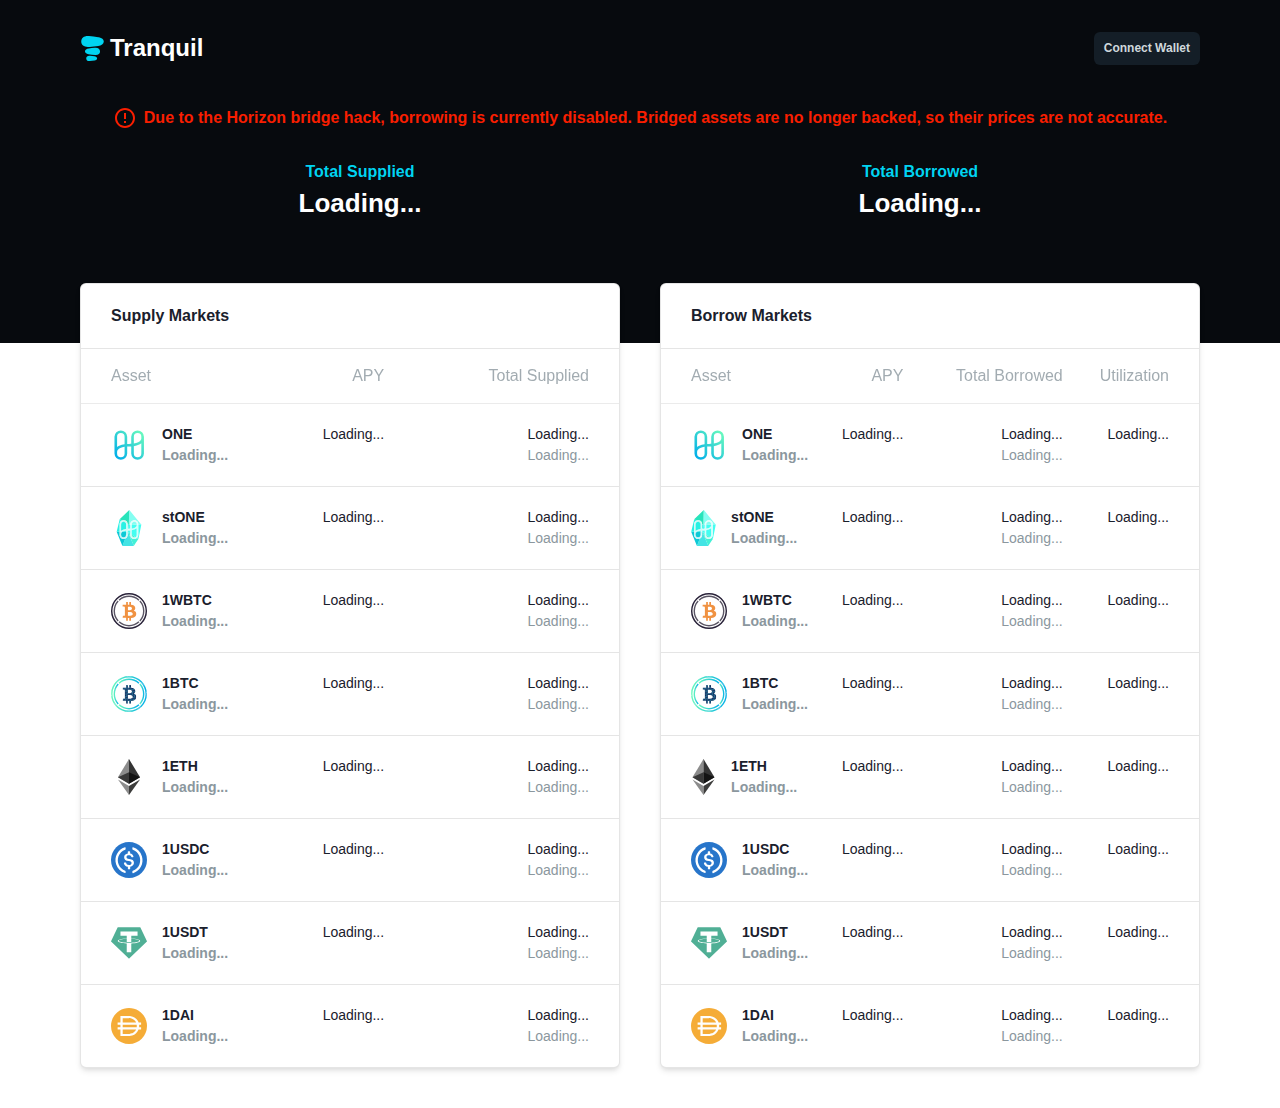
<file: Untitled-1.html>
<!DOCTYPE html>
<html lang="en">
  <head>
    <meta name="Description" content="A Money Market Protocol on Harmony ONE" />
    <meta charset="utf-8" />
    <title>Tranquil Finance</title>
    <link rel="shortcut icon" type="image/x-icon" href="/favicon.ico" />
    <meta name="viewport" content="initial-scale=1.0, width=device-width" />
    <meta name="next-head-count" content="4" />
    <link rel="preload" href="/_next/static/css/89c18de97b9c2909f37f.css" as="style" />
    <link rel="stylesheet" href="/_next/static/css/89c18de97b9c2909f37f.css" data-n-g="" />
    <noscript data-n-css=""></noscript>
    <script defer="" nomodule="" src="/_next/static/chunks/polyfills-a40ef1678bae11e696dba45124eadd70.js"></script>
    <script src="/_next/static/chunks/webpack-694b908a59fd655e7f81.js" defer=""></script>
    <script src="/_next/static/chunks/framework-895f067827ebe11ffe45.js" defer=""></script>
    <script src="/_next/static/chunks/main-cf47ca3a6841a98ac43f.js" defer=""></script>
    <script src="/_next/static/chunks/pages/_app-e098b02ac61492929669.js" defer=""></script>
    <script src="/_next/static/chunks/252f366e-463f17a51832d725b2af.js" defer=""></script>
    <script src="/_next/static/chunks/308-300894b6d2127926899d.js" defer=""></script>
    <script src="/_next/static/chunks/258-58a7fc0abc719f3665ba.js" defer=""></script>
    <script src="/_next/static/chunks/pages/markets-00ac1ac0aa5c238c3f04.js" defer=""></script>
    <script src="/_next/static/3660EJ_HMGmMQ4rFhhwBG/_buildManifest.js" defer=""></script>
    <script src="/_next/static/3660EJ_HMGmMQ4rFhhwBG/_ssgManifest.js" defer=""></script>
  </head>
  <body>
    <div id="__next">
      <style data-emotion="css-global 17k5b95">
        :host,
        :root,
        [data-theme] {
          --chakra-ring-inset: var(--chakra-empty, /*!*/ /*!*/);
          --chakra-ring-offset-width: 0px;
          --chakra-ring-offset-color: #fff;
          --chakra-ring-color: rgba(66, 153, 225, 0.6);
          --chakra-ring-offset-shadow: 0 0 #0000;
          --chakra-ring-shadow: 0 0 #0000;
          --chakra-space-x-reverse: 0;
          --chakra-space-y-reverse: 0;
          --chakra-colors-transparent: transparent;
          --chakra-colors-current: currentColor;
          --chakra-colors-black: #000000;
          --chakra-colors-white: #ffffff;
          --chakra-colors-whiteAlpha-50: rgba(255, 255, 255, 0.04);
          --chakra-colors-whiteAlpha-100: rgba(255, 255, 255, 0.06);
          --chakra-colors-whiteAlpha-200: rgba(255, 255, 255, 0.08);
          --chakra-colors-whiteAlpha-300: rgba(255, 255, 255, 0.16);
          --chakra-colors-whiteAlpha-400: rgba(255, 255, 255, 0.24);
          --chakra-colors-whiteAlpha-500: rgba(255, 255, 255, 0.36);
          --chakra-colors-whiteAlpha-600: rgba(255, 255, 255, 0.48);
          --chakra-colors-whiteAlpha-700: rgba(255, 255, 255, 0.64);
          --chakra-colors-whiteAlpha-800: rgba(255, 255, 255, 0.8);
          --chakra-colors-whiteAlpha-900: rgba(255, 255, 255, 0.92);
          --chakra-colors-blackAlpha-50: rgba(0, 0, 0, 0.04);
          --chakra-colors-blackAlpha-100: rgba(0, 0, 0, 0.06);
          --chakra-colors-blackAlpha-200: rgba(0, 0, 0, 0.08);
          --chakra-colors-blackAlpha-300: rgba(0, 0, 0, 0.16);
          --chakra-colors-blackAlpha-400: rgba(0, 0, 0, 0.24);
          --chakra-colors-blackAlpha-500: rgba(0, 0, 0, 0.36);
          --chakra-colors-blackAlpha-600: rgba(0, 0, 0, 0.48);
          --chakra-colors-blackAlpha-700: rgba(0, 0, 0, 0.64);
          --chakra-colors-blackAlpha-800: rgba(0, 0, 0, 0.8);
          --chakra-colors-blackAlpha-900: rgba(0, 0, 0, 0.92);
          --chakra-colors-gray-50: #f7fafc;
          --chakra-colors-gray-100: #edf2f7;
          --chakra-colors-gray-200: #e2e8f0;
          --chakra-colors-gray-300: #cbd5e0;
          --chakra-colors-gray-400: #a0aec0;
          --chakra-colors-gray-500: #718096;
          --chakra-colors-gray-600: #4a5568;
          --chakra-colors-gray-700: #2d3748;
          --chakra-colors-gray-800: #1a202c;
          --chakra-colors-gray-900: #171923;
          --chakra-colors-red-50: #fff5f5;
          --chakra-colors-red-100: #fed7d7;
          --chakra-colors-red-200: #feb2b2;
          --chakra-colors-red-300: #fc8181;
          --chakra-colors-red-400: #f56565;
          --chakra-colors-red-500: #e53e3e;
          --chakra-colors-red-600: #c53030;
          --chakra-colors-red-700: #9b2c2c;
          --chakra-colors-red-800: #822727;
          --chakra-colors-red-900: #63171b;
          --chakra-colors-orange-50: #fffaf0;
          --chakra-colors-orange-100: #feebc8;
          --chakra-colors-orange-200: #fbd38d;
          --chakra-colors-orange-300: #f6ad55;
          --chakra-colors-orange-400: #ed8936;
          --chakra-colors-orange-500: #dd6b20;
          --chakra-colors-orange-600: #c05621;
          --chakra-colors-orange-700: #9c4221;
          --chakra-colors-orange-800: #7b341e;
          --chakra-colors-orange-900: #652b19;
          --chakra-colors-yellow-50: #fffff0;
          --chakra-colors-yellow-100: #fefcbf;
          --chakra-colors-yellow-200: #faf089;
          --chakra-colors-yellow-300: #f6e05e;
          --chakra-colors-yellow-400: #ecc94b;
          --chakra-colors-yellow-500: #d69e2e;
          --chakra-colors-yellow-600: #b7791f;
          --chakra-colors-yellow-700: #975a16;
          --chakra-colors-yellow-800: #744210;
          --chakra-colors-yellow-900: #5f370e;
          --chakra-colors-green-50: #f0fff4;
          --chakra-colors-green-100: #c6f6d5;
          --chakra-colors-green-200: #9ae6b4;
          --chakra-colors-green-300: #68d391;
          --chakra-colors-green-400: #48bb78;
          --chakra-colors-green-500: #38a169;
          --chakra-colors-green-600: #2f855a;
          --chakra-colors-green-700: #276749;
          --chakra-colors-green-800: #22543d;
          --chakra-colors-green-900: #1c4532;
          --chakra-colors-teal-50: #e6fffa;
          --chakra-colors-teal-100: #b2f5ea;
          --chakra-colors-teal-200: #81e6d9;
          --chakra-colors-teal-300: #4fd1c5;
          --chakra-colors-teal-400: #38b2ac;
          --chakra-colors-teal-500: #319795;
          --chakra-colors-teal-600: #2c7a7b;
          --chakra-colors-teal-700: #285e61;
          --chakra-colors-teal-800: #234e52;
          --chakra-colors-teal-900: #1d4044;
          --chakra-colors-blue-50: #ebf8ff;
          --chakra-colors-blue-100: #bee3f8;
          --chakra-colors-blue-200: #90cdf4;
          --chakra-colors-blue-300: #63b3ed;
          --chakra-colors-blue-400: #4299e1;
          --chakra-colors-blue-500: #3182ce;
          --chakra-colors-blue-600: #2b6cb0;
          --chakra-colors-blue-700: #2c5282;
          --chakra-colors-blue-800: #2a4365;
          --chakra-colors-blue-900: #1a365d;
          --chakra-colors-cyan-50: #edfdfd;
          --chakra-colors-cyan-100: #c4f1f9;
          --chakra-colors-cyan-200: #9decf9;
          --chakra-colors-cyan-300: #76e4f7;
          --chakra-colors-cyan-400: #0bc5ea;
          --chakra-colors-cyan-500: #00b5d8;
          --chakra-colors-cyan-600: #00a3c4;
          --chakra-colors-cyan-700: #0987a0;
          --chakra-colors-cyan-800: #086f83;
          --chakra-colors-cyan-900: #065666;
          --chakra-colors-purple-50: #faf5ff;
          --chakra-colors-purple-100: #e9d8fd;
          --chakra-colors-purple-200: #d6bcfa;
          --chakra-colors-purple-300: #b794f4;
          --chakra-colors-purple-400: #9f7aea;
          --chakra-colors-purple-500: #805ad5;
          --chakra-colors-purple-600: #6b46c1;
          --chakra-colors-purple-700: #553c9a;
          --chakra-colors-purple-800: #44337a;
          --chakra-colors-purple-900: #322659;
          --chakra-colors-pink-50: #fff5f7;
          --chakra-colors-pink-100: #fed7e2;
          --chakra-colors-pink-200: #fbb6ce;
          --chakra-colors-pink-300: #f687b3;
          --chakra-colors-pink-400: #ed64a6;
          --chakra-colors-pink-500: #d53f8c;
          --chakra-colors-pink-600: #b83280;
          --chakra-colors-pink-700: #97266d;
          --chakra-colors-pink-800: #702459;
          --chakra-colors-pink-900: #521b41;
          --chakra-colors-linkedin-50: #e8f4f9;
          --chakra-colors-linkedin-100: #cfedfb;
          --chakra-colors-linkedin-200: #9bdaf3;
          --chakra-colors-linkedin-300: #68c7ec;
          --chakra-colors-linkedin-400: #34b3e4;
          --chakra-colors-linkedin-500: #00a0dc;
          --chakra-colors-linkedin-600: #008cc9;
          --chakra-colors-linkedin-700: #0077b5;
          --chakra-colors-linkedin-800: #005e93;
          --chakra-colors-linkedin-900: #004471;
          --chakra-colors-facebook-50: #e8f4f9;
          --chakra-colors-facebook-100: #d9dee9;
          --chakra-colors-facebook-200: #b7c2da;
          --chakra-colors-facebook-300: #6482c0;
          --chakra-colors-facebook-400: #4267b2;
          --chakra-colors-facebook-500: #385898;
          --chakra-colors-facebook-600: #314e89;
          --chakra-colors-facebook-700: #29487d;
          --chakra-colors-facebook-800: #223b67;
          --chakra-colors-facebook-900: #1e355b;
          --chakra-colors-messenger-50: #d0e6ff;
          --chakra-colors-messenger-100: #b9daff;
          --chakra-colors-messenger-200: #a2cdff;
          --chakra-colors-messenger-300: #7ab8ff;
          --chakra-colors-messenger-400: #2e90ff;
          --chakra-colors-messenger-500: #0078ff;
          --chakra-colors-messenger-600: #0063d1;
          --chakra-colors-messenger-700: #0052ac;
          --chakra-colors-messenger-800: #003c7e;
          --chakra-colors-messenger-900: #002c5c;
          --chakra-colors-whatsapp-50: #dffeec;
          --chakra-colors-whatsapp-100: #b9f5d0;
          --chakra-colors-whatsapp-200: #90edb3;
          --chakra-colors-whatsapp-300: #65e495;
          --chakra-colors-whatsapp-400: #3cdd78;
          --chakra-colors-whatsapp-500: #22c35e;
          --chakra-colors-whatsapp-600: #179848;
          --chakra-colors-whatsapp-700: #0c6c33;
          --chakra-colors-whatsapp-800: #01421c;
          --chakra-colors-whatsapp-900: #001803;
          --chakra-colors-twitter-50: #e5f4fd;
          --chakra-colors-twitter-100: #c8e9fb;
          --chakra-colors-twitter-200: #a8dcfa;
          --chakra-colors-twitter-300: #83cdf7;
          --chakra-colors-twitter-400: #57bbf5;
          --chakra-colors-twitter-500: #1da1f2;
          --chakra-colors-twitter-600: #1a94da;
          --chakra-colors-twitter-700: #1681bf;
          --chakra-colors-twitter-800: #136b9e;
          --chakra-colors-twitter-900: #0d4d71;
          --chakra-colors-telegram-50: #e3f2f9;
          --chakra-colors-telegram-100: #c5e4f3;
          --chakra-colors-telegram-200: #a2d4ec;
          --chakra-colors-telegram-300: #7ac1e4;
          --chakra-colors-telegram-400: #47a9da;
          --chakra-colors-telegram-500: #0088cc;
          --chakra-colors-telegram-600: #007ab8;
          --chakra-colors-telegram-700: #006ba1;
          --chakra-colors-telegram-800: #005885;
          --chakra-colors-telegram-900: #003f5e;
          --chakra-borders-none: 0;
          --chakra-borders-1px: 1px solid;
          --chakra-borders-2px: 2px solid;
          --chakra-borders-4px: 4px solid;
          --chakra-borders-8px: 8px solid;
          --chakra-fonts-heading: -apple-system, BlinkMacSystemFont, 'Segoe UI', Helvetica, Arial, sans-serif, 'Apple Color Emoji', 'Segoe UI Emoji', 'Segoe UI Symbol';
          --chakra-fonts-body: -apple-system, BlinkMacSystemFont, 'Segoe UI', Helvetica, Arial, sans-serif, 'Apple Color Emoji', 'Segoe UI Emoji', 'Segoe UI Symbol';
          --chakra-fonts-mono: SFMono-Regular, Menlo, Monaco, Consolas, 'Liberation Mono', 'Courier New', monospace;
          --chakra-fontSizes-xs: 0.75rem;
          --chakra-fontSizes-sm: 0.875rem;
          --chakra-fontSizes-md: 1rem;
          --chakra-fontSizes-lg: 1.125rem;
          --chakra-fontSizes-xl: 1.25rem;
          --chakra-fontSizes-2xl: 1.5rem;
          --chakra-fontSizes-3xl: 1.875rem;
          --chakra-fontSizes-4xl: 2.25rem;
          --chakra-fontSizes-5xl: 3rem;
          --chakra-fontSizes-6xl: 3.75rem;
          --chakra-fontSizes-7xl: 4.5rem;
          --chakra-fontSizes-8xl: 6rem;
          --chakra-fontSizes-9xl: 8rem;
          --chakra-fontWeights-hairline: 100;
          --chakra-fontWeights-thin: 200;
          --chakra-fontWeights-light: 300;
          --chakra-fontWeights-normal: 400;
          --chakra-fontWeights-medium: 500;
          --chakra-fontWeights-semibold: 600;
          --chakra-fontWeights-bold: 700;
          --chakra-fontWeights-extrabold: 800;
          --chakra-fontWeights-black: 900;
          --chakra-letterSpacings-tighter: -0.05em;
          --chakra-letterSpacings-tight: -0.025em;
          --chakra-letterSpacings-normal: 0;
          --chakra-letterSpacings-wide: 0.025em;
          --chakra-letterSpacings-wider: 0.05em;
          --chakra-letterSpacings-widest: 0.1em;
          --chakra-lineHeights-3: 0.75rem;
          --chakra-lineHeights-4: 1rem;
          --chakra-lineHeights-5: 1.25rem;
          --chakra-lineHeights-6: 1.5rem;
          --chakra-lineHeights-7: 1.75rem;
          --chakra-lineHeights-8: 2rem;
          --chakra-lineHeights-9: 2.25rem;
          --chakra-lineHeights-10: 2.5rem;
          --chakra-lineHeights-normal: normal;
          --chakra-lineHeights-none: 1;
          --chakra-lineHeights-shorter: 1.25;
          --chakra-lineHeights-short: 1.375;
          --chakra-lineHeights-base: 1.5;
          --chakra-lineHeights-tall: 1.625;
          --chakra-lineHeights-taller: 2;
          --chakra-radii-none: 0;
          --chakra-radii-sm: 0.125rem;
          --chakra-radii-base: 0.25rem;
          --chakra-radii-md: 0.375rem;
          --chakra-radii-lg: 0.5rem;
          --chakra-radii-xl: 0.75rem;
          --chakra-radii-2xl: 1rem;
          --chakra-radii-3xl: 1.5rem;
          --chakra-radii-full: 9999px;
          --chakra-space-1: 0.25rem;
          --chakra-space-2: 0.5rem;
          --chakra-space-3: 0.75rem;
          --chakra-space-4: 1rem;
          --chakra-space-5: 1.25rem;
          --chakra-space-6: 1.5rem;
          --chakra-space-7: 1.75rem;
          --chakra-space-8: 2rem;
          --chakra-space-9: 2.25rem;
          --chakra-space-10: 2.5rem;
          --chakra-space-12: 3rem;
          --chakra-space-14: 3.5rem;
          --chakra-space-16: 4rem;
          --chakra-space-20: 5rem;
          --chakra-space-24: 6rem;
          --chakra-space-28: 7rem;
          --chakra-space-32: 8rem;
          --chakra-space-36: 9rem;
          --chakra-space-40: 10rem;
          --chakra-space-44: 11rem;
          --chakra-space-48: 12rem;
          --chakra-space-52: 13rem;
          --chakra-space-56: 14rem;
          --chakra-space-60: 15rem;
          --chakra-space-64: 16rem;
          --chakra-space-72: 18rem;
          --chakra-space-80: 20rem;
          --chakra-space-96: 24rem;
          --chakra-space-px: 1px;
          --chakra-space-0-5: 0.125rem;
          --chakra-space-1-5: 0.375rem;
          --chakra-space-2-5: 0.625rem;
          --chakra-space-3-5: 0.875rem;
          --chakra-shadows-xs: 0 0 0 1px rgba(0, 0, 0, 0.05);
          --chakra-shadows-sm: 0 1px 2px 0 rgba(0, 0, 0, 0.05);
          --chakra-shadows-base: 0 1px 3px 0 rgba(0, 0, 0, 0.1), 0 1px 2px 0 rgba(0, 0, 0, 0.06);
          --chakra-shadows-md: 0 4px 6px -1px rgba(0, 0, 0, 0.1), 0 2px 4px -1px rgba(0, 0, 0, 0.06);
          --chakra-shadows-lg: 0 10px 15px -3px rgba(0, 0, 0, 0.1), 0 4px 6px -2px rgba(0, 0, 0, 0.05);
          --chakra-shadows-xl: 0 20px 25px -5px rgba(0, 0, 0, 0.1), 0 10px 10px -5px rgba(0, 0, 0, 0.04);
          --chakra-shadows-2xl: 0 25px 50px -12px rgba(0, 0, 0, 0.25);
          --chakra-shadows-outline: 0 0 0 3px rgba(66, 153, 225, 0.6);
          --chakra-shadows-inner: inset 0 2px 4px 0 rgba(0, 0, 0, 0.06);
          --chakra-shadows-none: none;
          --chakra-shadows-dark-lg: rgba(0, 0, 0, 0.1) 0px 0px 0px 1px, rgba(0, 0, 0, 0.2) 0px 5px 10px, rgba(0, 0, 0, 0.4) 0px 15px 40px;
          --chakra-sizes-1: 0.25rem;
          --chakra-sizes-2: 0.5rem;
          --chakra-sizes-3: 0.75rem;
          --chakra-sizes-4: 1rem;
          --chakra-sizes-5: 1.25rem;
          --chakra-sizes-6: 1.5rem;
          --chakra-sizes-7: 1.75rem;
          --chakra-sizes-8: 2rem;
          --chakra-sizes-9: 2.25rem;
          --chakra-sizes-10: 2.5rem;
          --chakra-sizes-12: 3rem;
          --chakra-sizes-14: 3.5rem;
          --chakra-sizes-16: 4rem;
          --chakra-sizes-20: 5rem;
          --chakra-sizes-24: 6rem;
          --chakra-sizes-28: 7rem;
          --chakra-sizes-32: 8rem;
          --chakra-sizes-36: 9rem;
          --chakra-sizes-40: 10rem;
          --chakra-sizes-44: 11rem;
          --chakra-sizes-48: 12rem;
          --chakra-sizes-52: 13rem;
          --chakra-sizes-56: 14rem;
          --chakra-sizes-60: 15rem;
          --chakra-sizes-64: 16rem;
          --chakra-sizes-72: 18rem;
          --chakra-sizes-80: 20rem;
          --chakra-sizes-96: 24rem;
          --chakra-sizes-px: 1px;
          --chakra-sizes-0-5: 0.125rem;
          --chakra-sizes-1-5: 0.375rem;
          --chakra-sizes-2-5: 0.625rem;
          --chakra-sizes-3-5: 0.875rem;
          --chakra-sizes-max: max-content;
          --chakra-sizes-min: min-content;
          --chakra-sizes-full: 100%;
          --chakra-sizes-3xs: 14rem;
          --chakra-sizes-2xs: 16rem;
          --chakra-sizes-xs: 20rem;
          --chakra-sizes-sm: 24rem;
          --chakra-sizes-md: 28rem;
          --chakra-sizes-lg: 32rem;
          --chakra-sizes-xl: 36rem;
          --chakra-sizes-2xl: 42rem;
          --chakra-sizes-3xl: 48rem;
          --chakra-sizes-4xl: 56rem;
          --chakra-sizes-5xl: 64rem;
          --chakra-sizes-6xl: 72rem;
          --chakra-sizes-7xl: 80rem;
          --chakra-sizes-8xl: 90rem;
          --chakra-sizes-container-sm: 640px;
          --chakra-sizes-container-md: 768px;
          --chakra-sizes-container-lg: 1024px;
          --chakra-sizes-container-xl: 1280px;
          --chakra-zIndices-hide: -1;
          --chakra-zIndices-auto: auto;
          --chakra-zIndices-base: 0;
          --chakra-zIndices-docked: 10;
          --chakra-zIndices-dropdown: 1000;
          --chakra-zIndices-sticky: 1100;
          --chakra-zIndices-banner: 1200;
          --chakra-zIndices-overlay: 1300;
          --chakra-zIndices-modal: 1400;
          --chakra-zIndices-popover: 1500;
          --chakra-zIndices-skipLink: 1600;
          --chakra-zIndices-toast: 1700;
          --chakra-zIndices-tooltip: 1800;
          --chakra-transition-property-common: background-color, border-color, color, fill, stroke, opacity, box-shadow, transform;
          --chakra-transition-property-colors: background-color, border-color, color, fill, stroke;
          --chakra-transition-property-dimensions: width, height;
          --chakra-transition-property-position: left, right, top, bottom;
          --chakra-transition-property-background: background-color, background-image, background-position;
          --chakra-transition-easing-ease-in: cubic-bezier(0.4, 0, 1, 1);
          --chakra-transition-easing-ease-out: cubic-bezier(0, 0, 0.2, 1);
          --chakra-transition-easing-ease-in-out: cubic-bezier(0.4, 0, 0.2, 1);
          --chakra-transition-duration-ultra-fast: 50ms;
          --chakra-transition-duration-faster: 100ms;
          --chakra-transition-duration-fast: 150ms;
          --chakra-transition-duration-normal: 200ms;
          --chakra-transition-duration-slow: 300ms;
          --chakra-transition-duration-slower: 400ms;
          --chakra-transition-duration-ultra-slow: 500ms;
          --chakra-blur-none: 0;
          --chakra-blur-sm: 4px;
          --chakra-blur-base: 8px;
          --chakra-blur-md: 12px;
          --chakra-blur-lg: 16px;
          --chakra-blur-xl: 24px;
          --chakra-blur-2xl: 40px;
          --chakra-blur-3xl: 64px;
        }</style
      ><style data-emotion="css-global 1jqlf9g">
        html {
          line-height: 1.5;
          -webkit-text-size-adjust: 100%;
          font-family: system-ui, sans-serif;
          -webkit-font-smoothing: antialiased;
          text-rendering: optimizeLegibility;
          -moz-osx-font-smoothing: grayscale;
          touch-action: manipulation;
        }
        body {
          position: relative;
          min-height: 100%;
          font-feature-settings: 'kern';
        }
        *,
        *::before,
        *::after {
          border-width: 0;
          border-style: solid;
          box-sizing: border-box;
        }
        main {
          display: block;
        }
        hr {
          border-top-width: 1px;
          box-sizing: content-box;
          height: 0;
          overflow: visible;
        }
        pre,
        code,
        kbd,
        samp {
          font-family: SFMono-Regular, Menlo, Monaco, Consolas, monospace;
          font-size: 1em;
        }
        a {
          background-color: transparent;
          color: inherit;
          -webkit-text-decoration: inherit;
          text-decoration: inherit;
        }
        abbr[title] {
          border-bottom: none;
          -webkit-text-decoration: underline;
          text-decoration: underline;
          -webkit-text-decoration: underline dotted;
          -webkit-text-decoration: underline dotted;
          text-decoration: underline dotted;
        }
        b,
        strong {
          font-weight: bold;
        }
        small {
          font-size: 80%;
        }
        sub,
        sup {
          font-size: 75%;
          line-height: 0;
          position: relative;
          vertical-align: baseline;
        }
        sub {
          bottom: -0.25em;
        }
        sup {
          top: -0.5em;
        }
        img {
          border-style: none;
        }
        button,
        input,
        optgroup,
        select,
        textarea {
          font-family: inherit;
          font-size: 100%;
          line-height: 1.15;
          margin: 0;
        }
        button,
        input {
          overflow: visible;
        }
        button,
        select {
          text-transform: none;
        }
        button::-moz-focus-inner,
        [type='button']::-moz-focus-inner,
        [type='reset']::-moz-focus-inner,
        [type='submit']::-moz-focus-inner {
          border-style: none;
          padding: 0;
        }
        fieldset {
          padding: 0.35em 0.75em 0.625em;
        }
        legend {
          box-sizing: border-box;
          color: inherit;
          display: table;
          max-width: 100%;
          padding: 0;
          white-space: normal;
        }
        progress {
          vertical-align: baseline;
        }
        textarea {
          overflow: auto;
        }
        [type='checkbox'],
        [type='radio'] {
          box-sizing: border-box;
          padding: 0;
        }
        [type='number']::-webkit-inner-spin-button,
        [type='number']::-webkit-outer-spin-button {
          -webkit-appearance: none !important;
        }
        input[type='number'] {
          -moz-appearance: textfield;
        }
        [type='search'] {
          -webkit-appearance: textfield;
          outline-offset: -2px;
        }
        [type='search']::-webkit-search-decoration {
          -webkit-appearance: none !important;
        }
        ::-webkit-file-upload-button {
          -webkit-appearance: button;
          font: inherit;
        }
        details {
          display: block;
        }
        summary {
          display: -webkit-box;
          display: -webkit-list-item;
          display: -ms-list-itembox;
          display: list-item;
        }
        template {
          display: none;
        }
        [hidden] {
          display: none !important;
        }
        body,
        blockquote,
        dl,
        dd,
        h1,
        h2,
        h3,
        h4,
        h5,
        h6,
        hr,
        figure,
        p,
        pre {
          margin: 0;
        }
        button {
          background: transparent;
          padding: 0;
        }
        fieldset {
          margin: 0;
          padding: 0;
        }
        ol,
        ul {
          margin: 0;
          padding: 0;
        }
        textarea {
          resize: vertical;
        }
        button,
        [role='button'] {
          cursor: pointer;
        }
        button::-moz-focus-inner {
          border: 0 !important;
        }
        table {
          border-collapse: collapse;
        }
        h1,
        h2,
        h3,
        h4,
        h5,
        h6 {
          font-size: inherit;
          font-weight: inherit;
        }
        button,
        input,
        optgroup,
        select,
        textarea {
          padding: 0;
          line-height: inherit;
          color: inherit;
        }
        img,
        svg,
        video,
        canvas,
        audio,
        iframe,
        embed,
        object {
          display: block;
        }
        img,
        video {
          max-width: 100%;
          height: auto;
        }
        [data-js-focus-visible] :focus:not([data-focus-visible-added]) {
          outline: none;
          box-shadow: none;
        }
        select::-ms-expand {
          display: none;
        }</style
      ><style data-emotion="css-global 1baqkrf">
        body {
          font-family: var(--chakra-fonts-body);
          color: var(--chakra-colors-gray-800);
          background: var(--chakra-colors-white);
          transition-property: background-color;
          transition-duration: var(--chakra-transition-duration-normal);
          line-height: var(--chakra-lineHeights-base);
        }
        *::-webkit-input-placeholder {
          color: var(--chakra-colors-gray-400);
        }
        *::-moz-placeholder {
          color: var(--chakra-colors-gray-400);
        }
        *:-ms-input-placeholder {
          color: var(--chakra-colors-gray-400);
        }
        *::placeholder {
          color: var(--chakra-colors-gray-400);
        }
        *,
        *::before,
        ::after {
          border-color: var(--chakra-colors-gray-200);
          word-wrap: break-word;
        }</style
      ><style data-emotion="css 1pgfj8p">
        .css-1pgfj8p {
          display: -webkit-box;
          display: -webkit-flex;
          display: -ms-flexbox;
          display: flex;
          -webkit-flex-direction: column;
          -ms-flex-direction: column;
          flex-direction: column;
          -webkit-align-items: center;
          -webkit-box-align: center;
          -ms-flex-align: center;
          align-items: center;
          background: #070a0e;
          padding-top: 12px;
          padding-bottom: 100px;
          -webkit-padding-start: 10px;
          padding-inline-start: 10px;
          -webkit-padding-end: 10px;
          padding-inline-end: 10px;
          margin-bottom: -60px;
          width: 100%;
        }
        @media screen and (min-width: 48em) {
          .css-1pgfj8p {
            padding-top: 20px;
            padding-bottom: 120px;
            -webkit-padding-start: 80px;
            padding-inline-start: 80px;
            -webkit-padding-end: 80px;
            padding-inline-end: 80px;
            margin-bottom: -60px;
          }
        }
      </style>
      <div class="css-1pgfj8p">
        <style data-emotion="css h9cp2f">
          .css-h9cp2f {
            display: -webkit-box;
            display: -webkit-flex;
            display: -ms-flexbox;
            display: flex;
            -webkit-align-items: center;
            -webkit-box-align: center;
            -ms-flex-align: center;
            align-items: center;
            -webkit-flex-direction: column;
            -ms-flex-direction: column;
            flex-direction: column;
            width: 100%;
          }
          .css-h9cp2f > *:not(style) ~ *:not(style) {
            margin-top: 20px;
            -webkit-margin-end: 0px;
            margin-inline-end: 0px;
            margin-bottom: 0px;
            -webkit-margin-start: 0px;
            margin-inline-start: 0px;
          }
        </style>
        <div class="chakra-stack css-h9cp2f">
          <style data-emotion="css 1jqb3s">
            .css-1jqb3s {
              display: -webkit-box;
              display: -webkit-flex;
              display: -ms-flexbox;
              display: flex;
              -webkit-flex-direction: row;
              -ms-flex-direction: row;
              flex-direction: row;
              -webkit-align-items: center;
              -webkit-box-align: center;
              -ms-flex-align: center;
              align-items: center;
              -webkit-box-pack: justify;
              -webkit-justify-content: space-between;
              justify-content: space-between;
              min-height: 0px;
              width: 100%;
              padding-top: 0px;
              padding-bottom: 0px;
            }
            @media screen and (min-width: 48em) {
              .css-1jqb3s {
                min-height: 60px;
                padding-top: 10px;
                padding-bottom: 30px;
              }
            }
          </style>
          <div class="css-1jqb3s">
            <style data-emotion="css 8110q">
              .css-8110q {
                display: -webkit-box;
                display: -webkit-flex;
                display: -ms-flexbox;
                display: flex;
                -webkit-flex-basis: 0px;
                -ms-flex-preferred-size: 0px;
                flex-basis: 0px;
                -webkit-box-flex: 1;
                -webkit-flex-grow: 1;
                -ms-flex-positive: 1;
                flex-grow: 1;
              }
            </style>
            <div class="css-8110q">
              <style data-emotion="css 1udx80">
                .css-1udx80 {
                  transition-property: var(--chakra-transition-property-common);
                  transition-duration: var(--chakra-transition-duration-fast);
                  transition-timing-function: var(--chakra-transition-easing-ease-out);
                  cursor: pointer;
                  -webkit-text-decoration: none;
                  text-decoration: none;
                  outline: 2px solid transparent;
                  outline-offset: 2px;
                  color: inherit;
                }
                .css-1udx80:hover,
                .css-1udx80[data-hover] {
                  -webkit-text-decoration: underline;
                  text-decoration: underline;
                }
                .css-1udx80:focus,
                .css-1udx80[data-focus] {
                  outline: 2px solid transparent;
                  outline-offset: 2px;
                }</style
              ><a class="chakra-link css-1udx80" href="https://tranquil.finance/"
                ><style data-emotion="css 70qvj9">
                  .css-70qvj9 {
                    display: -webkit-box;
                    display: -webkit-flex;
                    display: -ms-flexbox;
                    display: flex;
                    -webkit-align-items: center;
                    -webkit-box-align: center;
                    -ms-flex-align: center;
                    align-items: center;
                  }
                </style>
                <div class="css-70qvj9">
                  <style data-emotion="css 1s109tp">
                    .css-1s109tp {
                      width: 25px;
                      height: 25px;
                      margin-right: 5px;
                    }</style
                  ><img src="/icons/tranquil-borderless.svg" class="chakra-image css-1s109tp" /></div
              ></a>
            </div>
            <style data-emotion="css nf5p94">
              .css-nf5p94 {
                display: -webkit-box;
                display: -webkit-flex;
                display: -ms-flexbox;
                display: flex;
                -webkit-align-items: center;
                -webkit-box-align: center;
                -ms-flex-align: center;
                align-items: center;
                -webkit-box-pack: end;
                -ms-flex-pack: end;
                -webkit-justify-content: end;
                justify-content: end;
                -webkit-flex-direction: row;
                -ms-flex-direction: row;
                flex-direction: row;
                -webkit-box-flex: 1;
                -webkit-flex-grow: 1;
                -ms-flex-positive: 1;
                flex-grow: 1;
                -webkit-flex-basis: 0px;
                -ms-flex-preferred-size: 0px;
                flex-basis: 0px;
              }
              .css-nf5p94 > *:not(style) ~ *:not(style) {
                margin-top: 0px;
                -webkit-margin-end: 0px;
                margin-inline-end: 0px;
                margin-bottom: 0px;
                -webkit-margin-start: var(--chakra-space-5);
                margin-inline-start: var(--chakra-space-5);
              }
            </style>
            <div class="chakra-stack css-nf5p94">
              <style data-emotion="css 1lgogt2">
                .css-1lgogt2 {
                  display: -webkit-box;
                  display: -webkit-flex;
                  display: -ms-flexbox;
                  display: flex;
                  -webkit-appearance: none;
                  -moz-appearance: none;
                  -ms-appearance: none;
                  appearance: none;
                  -webkit-align-items: center;
                  -webkit-box-align: center;
                  -ms-flex-align: center;
                  align-items: center;
                  -webkit-box-pack: center;
                  -ms-flex-pack: center;
                  -webkit-justify-content: center;
                  justify-content: center;
                  -webkit-user-select: none;
                  -moz-user-select: none;
                  -ms-user-select: none;
                  user-select: none;
                  position: relative;
                  white-space: nowrap;
                  vertical-align: middle;
                  outline: 2px solid transparent;
                  outline-offset: 2px;
                  width: auto;
                  line-height: 1.2;
                  border-radius: var(--chakra-radii-md);
                  font-weight: var(--chakra-fontWeights-bold);
                  transition-property: var(--chakra-transition-property-common);
                  transition-duration: var(--chakra-transition-duration-normal);
                  height: 33px;
                  min-width: var(--chakra-sizes-10);
                  font-size: 12px;
                  -webkit-padding-start: var(--chakra-space-4);
                  padding-inline-start: var(--chakra-space-4);
                  -webkit-padding-end: var(--chakra-space-4);
                  padding-inline-end: var(--chakra-space-4);
                  background: #141e27;
                  color: #cfd8dc;
                  padding: 10px;
                }
                .css-1lgogt2:focus,
                .css-1lgogt2[data-focus] {
                  box-shadow: var(--chakra-shadows-outline);
                }
                .css-1lgogt2[disabled],
                .css-1lgogt2[aria-disabled='true'],
                .css-1lgogt2[data-disabled] {
                  opacity: 0.4;
                  cursor: not-allowed;
                  box-shadow: var(--chakra-shadows-none);
                }
                .css-1lgogt2:hover,
                .css-1lgogt2[data-hover] {
                  background: rgba(0, 0, 0, 0.15);
                  cursor: pointer;
                }
                .css-1lgogt2:active,
                .css-1lgogt2[data-active] {
                  background: rgba(0, 0, 0, 0.15);
                  cursor: pointer;
                }
                @media screen and (min-width: 48em) {
                  .css-1lgogt2 {
                    height: 33px;
                  }
                }</style
              ><a class="chakra-button css-1lgogt2">Connect Wallet</a>
            </div>
          </div>
        </div>
        <style data-emotion="css 1vcxe1z">
          .css-1vcxe1z {
            display: -webkit-box;
            display: -webkit-flex;
            display: -ms-flexbox;
            display: flex;
            -webkit-flex-direction: row;
            -ms-flex-direction: row;
            flex-direction: row;
            -webkit-align-items: center;
            -webkit-box-align: center;
            -ms-flex-align: center;
            align-items: center;
            -webkit-box-pack: center;
            -ms-flex-pack: center;
            -webkit-justify-content: center;
            justify-content: center;
            color: #f91e00;
            width: 100%;
            font-size: 12px;
            padding-top: 30px;
          }
          @media screen and (min-width: 48em) {
            .css-1vcxe1z {
              font-size: 16px;
              padding-top: 10px;
            }
          }
        </style>
        <div class="css-1vcxe1z">
          <svg stroke="currentColor" fill="currentColor" stroke-width="0" viewBox="0 0 24 24" height="24px" width="24px" xmlns="http://www.w3.org/2000/svg">
            <path fill="none" d="M0 0h24v24H0V0z"></path>
            <path d="M11 15h2v2h-2zm0-8h2v6h-2zm.99-5C6.47 2 2 6.48 2 12s4.47 10 9.99 10C17.52 22 22 17.52 22 12S17.52 2 11.99 2zM12 20c-4.42 0-8-3.58-8-8s3.58-8 8-8 8 3.58 8 8-3.58 8-8 8z"></path></svg
          ><style data-emotion="css j3uiix">
            .css-j3uiix {
              margin-left: 7px;
              font-weight: bolder;
            }
          </style>
          <p class="chakra-text css-j3uiix">Due to the Horizon bridge hack, borrowing is currently disabled. Bridged assets are no longer backed, so their prices are not accurate.</p>
        </div>
        <style data-emotion="css 1vxts35">
          .css-1vxts35 {
            display: -webkit-box;
            display: -webkit-flex;
            display: -ms-flexbox;
            display: flex;
            -webkit-flex-direction: column;
            -ms-flex-direction: column;
            flex-direction: column;
            -webkit-align-items: start;
            -webkit-box-align: start;
            -ms-flex-align: start;
            align-items: start;
            -webkit-box-pack: center;
            -ms-flex-pack: center;
            -webkit-justify-content: center;
            justify-content: center;
            width: 100%;
          }
        </style>
        <div class="css-1vxts35">
          <style data-emotion="css icv7dt">
            .css-icv7dt {
              display: -webkit-box;
              display: -webkit-flex;
              display: -ms-flexbox;
              display: flex;
              -webkit-flex-direction: column;
              -ms-flex-direction: column;
              flex-direction: column;
              -webkit-align-items: center;
              -webkit-box-align: center;
              -ms-flex-align: center;
              align-items: center;
              color: var(--chakra-colors-white);
              padding-top: 30px;
              width: 100%;
            }
            @media screen and (min-width: 48em) {
              .css-icv7dt {
                -webkit-flex-direction: row;
                -ms-flex-direction: row;
                flex-direction: row;
              }
            }
          </style>
          <div class="css-icv7dt">
            <style data-emotion="css 3lljy4">
              .css-3lljy4 {
                display: -webkit-box;
                display: -webkit-flex;
                display: -ms-flexbox;
                display: flex;
                -webkit-align-items: center;
                -webkit-box-align: center;
                -ms-flex-align: center;
                align-items: center;
                -webkit-box-pack: center;
                -ms-flex-pack: center;
                -webkit-justify-content: center;
                justify-content: center;
                -webkit-flex-direction: row;
                -ms-flex-direction: row;
                flex-direction: row;
                -webkit-flex: 1;
                -ms-flex: 1;
                flex: 1;
                font-weight: var(--chakra-fontWeights-bold);
              }
              .css-3lljy4 > *:not(style) ~ *:not(style) {
                margin-top: 0px;
                -webkit-margin-end: 0px;
                margin-inline-end: 0px;
                margin-bottom: 0px;
                -webkit-margin-start: 20px;
                margin-inline-start: 20px;
              }
              @media screen and (min-width: 48em) {
                .css-3lljy4 > *:not(style) ~ *:not(style) {
                  -webkit-margin-start: 0px;
                  margin-inline-start: 0px;
                }
              }
              @media screen and (min-width: 48em) {
                .css-3lljy4 {
                  -webkit-flex-direction: column;
                  -ms-flex-direction: column;
                  flex-direction: column;
                }
                .css-3lljy4 > *:not(style) ~ *:not(style) {
                  margin-top: 20px;
                  -webkit-margin-end: 0px;
                  margin-inline-end: 0px;
                  margin-bottom: 0px;
                  -webkit-margin-start: 0px;
                  margin-inline-start: 0px;
                }
                @media screen and (min-width: 48em) {
                  .css-3lljy4 > *:not(style) ~ *:not(style) {
                    margin-top: 0px;
                  }
                }
              }
            </style>
            <div class="chakra-stack css-3lljy4">
              <style data-emotion="css cvu18w">
                .css-cvu18w {
                  font-size: 16px;
                  color: #00dbf9f7;
                }
                @media screen and (min-width: 48em) {
                  .css-cvu18w {
                    font-size: 16px;
                  }
                }
              </style>
              <p class="chakra-text css-cvu18w">Total Supplied</p>
              <style data-emotion="css 130cbv3">
                .css-130cbv3 {
                  font-size: 16px;
                }
                @media screen and (min-width: 48em) {
                  .css-130cbv3 {
                    font-size: 26px;
                  }
                }
              </style>
              <p class="chakra-text css-130cbv3">Loading...</p>
            </div>
            <div class="chakra-stack css-3lljy4">
              <p class="chakra-text css-cvu18w">Total Borrowed</p>
              <p class="chakra-text css-130cbv3">Loading...</p>
            </div>
          </div>
        </div>
      </div>
      <style data-emotion="css 37l6f0">
        .css-37l6f0 {
          display: -webkit-box;
          display: -webkit-flex;
          display: -ms-flexbox;
          display: flex;
          -webkit-flex-direction: column;
          -ms-flex-direction: column;
          flex-direction: column;
          -webkit-padding-start: 10px;
          padding-inline-start: 10px;
          -webkit-padding-end: 10px;
          padding-inline-end: 10px;
          padding-bottom: 40px;
        }
        .css-37l6f0 > *:not(style) ~ *:not(style) {
          margin-top: 20px;
          -webkit-margin-end: 0px;
          margin-inline-end: 0px;
          margin-bottom: 0px;
          -webkit-margin-start: 0px;
          margin-inline-start: 0px;
        }
        @media screen and (min-width: 48em) {
          .css-37l6f0 {
            -webkit-padding-start: 80px;
            padding-inline-start: 80px;
            -webkit-padding-end: 80px;
            padding-inline-end: 80px;
            padding-bottom: 40px;
          }
        }
      </style>
      <div class="chakra-stack css-37l6f0">
        <style data-emotion="css 1l4pqwo">
          .css-1l4pqwo {
            display: -webkit-box;
            display: -webkit-flex;
            display: -ms-flexbox;
            display: flex;
            -webkit-flex-direction: column;
            -ms-flex-direction: column;
            flex-direction: column;
          }
          .css-1l4pqwo > *:not(style) ~ *:not(style) {
            margin-top: 40px;
            -webkit-margin-end: 0px;
            margin-inline-end: 0px;
            margin-bottom: 0px;
            -webkit-margin-start: 0px;
            margin-inline-start: 0px;
          }
          @media screen and (min-width: 48em) {
            .css-1l4pqwo {
              -webkit-flex-direction: row;
              -ms-flex-direction: row;
              flex-direction: row;
            }
            .css-1l4pqwo > *:not(style) ~ *:not(style) {
              margin-top: 0px;
              -webkit-margin-end: 0px;
              margin-inline-end: 0px;
              margin-bottom: 0px;
              -webkit-margin-start: 40px;
              margin-inline-start: 40px;
            }
          }
        </style>
        <div class="chakra-stack css-1l4pqwo">
          <style data-emotion="css 132n70d">
            .css-132n70d {
              display: -webkit-box;
              display: -webkit-flex;
              display: -ms-flexbox;
              display: flex;
              -webkit-flex-direction: column;
              -ms-flex-direction: column;
              flex-direction: column;
              -webkit-flex-basis: 0px;
              -ms-flex-preferred-size: 0px;
              flex-basis: 0px;
              width: 100%;
              height: 100%;
              background: var(--chakra-colors-white);
              border: var(--chakra-borders-1px);
              border-color: rgba(0, 0, 0, 0.1);
              box-shadow: var(--chakra-shadows-md);
              border-radius: var(--chakra-radii-md);
              -webkit-flex: 1;
              -ms-flex: 1;
              flex: 1;
            }
            .css-132n70d > *:not(style) ~ *:not(style) {
              margin-top: 0.5rem;
              -webkit-margin-end: 0px;
              margin-inline-end: 0px;
              margin-bottom: 0px;
              -webkit-margin-start: 0px;
              margin-inline-start: 0px;
            }
          </style>
          <div class="chakra-stack css-132n70d">
            <style data-emotion="css j7qwjs">
              .css-j7qwjs {
                display: -webkit-box;
                display: -webkit-flex;
                display: -ms-flexbox;
                display: flex;
                -webkit-flex-direction: column;
                -ms-flex-direction: column;
                flex-direction: column;
              }
            </style>
            <div class="css-j7qwjs">
              <style data-emotion="css 6r03et">
                .css-6r03et {
                  display: -webkit-box;
                  display: -webkit-flex;
                  display: -ms-flexbox;
                  display: flex;
                  -webkit-flex-direction: row;
                  -ms-flex-direction: row;
                  flex-direction: row;
                  border-bottom: var(--chakra-borders-1px);
                  border-color: rgba(0, 0, 0, 0.1);
                  -webkit-padding-start: 12px;
                  padding-inline-start: 12px;
                  -webkit-padding-end: 12px;
                  padding-inline-end: 12px;
                  padding-top: 15px;
                  padding-bottom: 15px;
                  font-size: 16px;
                  font-weight: var(--chakra-fontWeights-bold);
                }
                @media screen and (min-width: 48em) {
                  .css-6r03et {
                    -webkit-padding-start: 30px;
                    padding-inline-start: 30px;
                    -webkit-padding-end: 30px;
                    padding-inline-end: 30px;
                    padding-top: 20px;
                    padding-bottom: 20px;
                  }
                }
              </style>
              <div class="css-6r03et"><p class="chakra-text css-0">Supply Markets</p></div>
              <style data-emotion="css 1g75rh1">
                .css-1g75rh1 {
                  display: -webkit-box;
                  display: -webkit-flex;
                  display: -ms-flexbox;
                  display: flex;
                  -webkit-flex-direction: row;
                  -ms-flex-direction: row;
                  flex-direction: row;
                  border-bottom: var(--chakra-borders-1px);
                  -webkit-padding-start: 12px;
                  padding-inline-start: 12px;
                  -webkit-padding-end: 12px;
                  padding-inline-end: 12px;
                  padding-top: 15px;
                  padding-bottom: 15px;
                  color: #8b979e;
                  opacity: 80%;
                  font-size: 12px;
                  border-color: rgba(0, 0, 0, 0.1);
                  font-weight: 600;
                }
                @media screen and (min-width: 48em) {
                  .css-1g75rh1 {
                    -webkit-padding-start: 30px;
                    padding-inline-start: 30px;
                    -webkit-padding-end: 30px;
                    padding-inline-end: 30px;
                    padding-top: 15px;
                    padding-bottom: 15px;
                    font-size: 16px;
                    font-weight: 500;
                  }
                }
              </style>
              <div class="css-1g75rh1">
                <style data-emotion="css 1rr4qq7">
                  .css-1rr4qq7 {
                    -webkit-flex: 1;
                    -ms-flex: 1;
                    flex: 1;
                  }
                </style>
                <p class="chakra-text css-1rr4qq7">Asset</p>
                <style data-emotion="css idgucv">
                  .css-idgucv {
                    -webkit-flex: 1;
                    -ms-flex: 1;
                    flex: 1;
                    text-align: end;
                  }
                </style>
                <p class="chakra-text css-idgucv">APY</p>
                <style data-emotion="css 9lqcnu">
                  .css-9lqcnu {
                    -webkit-flex: 1.5;
                    -ms-flex: 1.5;
                    flex: 1.5;
                    text-align: end;
                  }
                </style>
                <p class="chakra-text css-9lqcnu">Total Supplied</p>
                <style data-emotion="css ksu10y">
                  .css-ksu10y {
                    -webkit-flex: 0;
                    -ms-flex: 0;
                    flex: 0;
                    text-align: end;
                  }
                </style>
                <p class="chakra-text css-ksu10y"></p>
              </div>
              <style data-emotion="css rbxxnz">
                .css-rbxxnz {
                  display: -webkit-box;
                  display: -webkit-flex;
                  display: -ms-flexbox;
                  display: flex;
                  -webkit-flex-direction: row;
                  -ms-flex-direction: row;
                  flex-direction: row;
                  cursor: pointer;
                  border-style: solid;
                  border-bottom: var(--chakra-borders-1px);
                  border-color: rgba(0, 0, 0, 0.1);
                  font-size: 12px;
                }
                @media screen and (min-width: 48em) {
                  .css-rbxxnz {
                    font-size: 14px;
                  }
                }
              </style>
              <div class="css-rbxxnz">
                <style data-emotion="css 131q2ah">
                  .css-131q2ah {
                    display: -webkit-box;
                    display: -webkit-flex;
                    display: -ms-flexbox;
                    display: flex;
                    -webkit-flex-direction: row;
                    -ms-flex-direction: row;
                    flex-direction: row;
                    -webkit-padding-start: 8px;
                    padding-inline-start: 8px;
                    -webkit-padding-end: 8px;
                    padding-inline-end: 8px;
                    padding-top: 15px;
                    padding-bottom: 15px;
                    width: 100%;
                  }
                  @media screen and (min-width: 48em) {
                    .css-131q2ah {
                      -webkit-padding-start: 30px;
                      padding-inline-start: 30px;
                      -webkit-padding-end: 30px;
                      padding-inline-end: 30px;
                      padding-top: 20px;
                      padding-bottom: 20px;
                    }
                  }
                  .css-131q2ah:hover,
                  .css-131q2ah[data-hover] {
                    box-shadow: inset 2px 0 0 0 #00d395;
                  }
                </style>
                <div class="css-131q2ah">
                  <style data-emotion="css 1q7qofu">
                    .css-1q7qofu {
                      display: -webkit-box;
                      display: -webkit-flex;
                      display: -ms-flexbox;
                      display: flex;
                      -webkit-align-items: center;
                      -webkit-box-align: center;
                      -ms-flex-align: center;
                      align-items: center;
                      -webkit-flex-direction: row;
                      -ms-flex-direction: row;
                      flex-direction: row;
                      -webkit-flex: 1;
                      -ms-flex: 1;
                      flex: 1;
                      font-weight: 600;
                    }
                    .css-1q7qofu > *:not(style) ~ *:not(style) {
                      margin-top: 0px;
                      -webkit-margin-end: 0px;
                      margin-inline-end: 0px;
                      margin-bottom: 0px;
                      -webkit-margin-start: 15px;
                      margin-inline-start: 15px;
                    }
                  </style>
                  <div class="chakra-stack css-1q7qofu">
                    <style data-emotion="css 1ymmkne">
                      .css-1ymmkne {
                        -webkit-align-self: center;
                        -ms-flex-item-align: center;
                        align-self: center;
                        width: 36px;
                        height: 36px;
                      }</style
                    ><img src="/icons/one.svg" class="chakra-image css-1ymmkne" /><style data-emotion="css 1h3nfwc">
                      .css-1h3nfwc {
                        display: -webkit-box;
                        display: -webkit-flex;
                        display: -ms-flexbox;
                        display: flex;
                        -webkit-flex-direction: column;
                        -ms-flex-direction: column;
                        flex-direction: column;
                      }
                      .css-1h3nfwc > *:not(style) ~ *:not(style) {
                        margin-top: 0px;
                        -webkit-margin-end: 0px;
                        margin-inline-end: 0px;
                        margin-bottom: 0px;
                        -webkit-margin-start: 0px;
                        margin-inline-start: 0px;
                      }
                    </style>
                    <div class="chakra-stack css-1h3nfwc">
                      <p class="chakra-text css-0">ONE</p>
                      <style data-emotion="css hqmh76">
                        .css-hqmh76 {
                          color: #8b979e;
                          font-size: 12px;
                        }
                        @media screen and (min-width: 48em) {
                          .css-hqmh76 {
                            font-size: 14px;
                          }
                        }
                      </style>
                      <p class="chakra-text css-hqmh76">Loading...</p>
                    </div>
                  </div>
                  <style data-emotion="css kyawdo">
                    .css-kyawdo {
                      display: -webkit-box;
                      display: -webkit-flex;
                      display: -ms-flexbox;
                      display: flex;
                      -webkit-flex-direction: column;
                      -ms-flex-direction: column;
                      flex-direction: column;
                      -webkit-flex: 1;
                      -ms-flex: 1;
                      flex: 1;
                      font-weight: 500;
                    }
                    .css-kyawdo > *:not(style) ~ *:not(style) {
                      margin-top: 0px;
                      -webkit-margin-end: 0px;
                      margin-inline-end: 0px;
                      margin-bottom: 0px;
                      -webkit-margin-start: 0px;
                      margin-inline-start: 0px;
                    }
                  </style>
                  <div class="chakra-stack css-kyawdo">
                    <style data-emotion="css 1djk842">
                      .css-1djk842 {
                        text-align: end;
                      }
                    </style>
                    <p class="chakra-text css-1djk842">Loading...</p>
                    <style data-emotion="css 3e73tp">
                      .css-3e73tp {
                        text-align: end;
                        color: #8b979e;
                      }
                    </style>
                    <p class="chakra-text css-3e73tp"></p>
                  </div>
                  <style data-emotion="css niq3yg">
                    .css-niq3yg {
                      display: -webkit-box;
                      display: -webkit-flex;
                      display: -ms-flexbox;
                      display: flex;
                      -webkit-flex-direction: column;
                      -ms-flex-direction: column;
                      flex-direction: column;
                      -webkit-flex: 1.5;
                      -ms-flex: 1.5;
                      flex: 1.5;
                      font-weight: 500;
                    }
                    .css-niq3yg > *:not(style) ~ *:not(style) {
                      margin-top: 0px;
                      -webkit-margin-end: 0px;
                      margin-inline-end: 0px;
                      margin-bottom: 0px;
                      -webkit-margin-start: 0px;
                      margin-inline-start: 0px;
                    }
                  </style>
                  <div class="chakra-stack css-niq3yg">
                    <p class="chakra-text css-1djk842">Loading...</p>
                    <p class="chakra-text css-3e73tp">Loading...</p>
                  </div>
                </div>
              </div>
              <div class="css-rbxxnz">
                <div class="css-131q2ah">
                  <div class="chakra-stack css-1q7qofu">
                    <img src="/icons/stone.svg" class="chakra-image css-1ymmkne" />
                    <div class="chakra-stack css-1h3nfwc">
                      <p class="chakra-text css-0">stONE</p>
                      <p class="chakra-text css-hqmh76">Loading...</p>
                    </div>
                  </div>
                  <div class="chakra-stack css-kyawdo">
                    <p class="chakra-text css-1djk842">Loading...</p>
                    <p class="chakra-text css-3e73tp"></p>
                  </div>
                  <div class="chakra-stack css-niq3yg">
                    <p class="chakra-text css-1djk842">Loading...</p>
                    <p class="chakra-text css-3e73tp">Loading...</p>
                  </div>
                </div>
              </div>
              <div class="css-rbxxnz">
                <div class="css-131q2ah">
                  <div class="chakra-stack css-1q7qofu">
                    <img src="/icons/wbtc.svg" class="chakra-image css-1ymmkne" />
                    <div class="chakra-stack css-1h3nfwc">
                      <p class="chakra-text css-0">1WBTC</p>
                      <p class="chakra-text css-hqmh76">Loading...</p>
                    </div>
                  </div>
                  <div class="chakra-stack css-kyawdo">
                    <p class="chakra-text css-1djk842">Loading...</p>
                    <p class="chakra-text css-3e73tp"></p>
                  </div>
                  <div class="chakra-stack css-niq3yg">
                    <p class="chakra-text css-1djk842">Loading...</p>
                    <p class="chakra-text css-3e73tp">Loading...</p>
                  </div>
                </div>
              </div>
              <div class="css-rbxxnz">
                <div class="css-131q2ah">
                  <div class="chakra-stack css-1q7qofu">
                    <img src="/icons/1btc.svg" class="chakra-image css-1ymmkne" />
                    <div class="chakra-stack css-1h3nfwc">
                      <p class="chakra-text css-0">1BTC</p>
                      <p class="chakra-text css-hqmh76">Loading...</p>
                    </div>
                  </div>
                  <div class="chakra-stack css-kyawdo">
                    <p class="chakra-text css-1djk842">Loading...</p>
                    <p class="chakra-text css-3e73tp"></p>
                  </div>
                  <div class="chakra-stack css-niq3yg">
                    <p class="chakra-text css-1djk842">Loading...</p>
                    <p class="chakra-text css-3e73tp">Loading...</p>
                  </div>
                </div>
              </div>
              <div class="css-rbxxnz">
                <div class="css-131q2ah">
                  <div class="chakra-stack css-1q7qofu">
                    <img src="/icons/eth.svg" class="chakra-image css-1ymmkne" />
                    <div class="chakra-stack css-1h3nfwc">
                      <p class="chakra-text css-0">1ETH</p>
                      <p class="chakra-text css-hqmh76">Loading...</p>
                    </div>
                  </div>
                  <div class="chakra-stack css-kyawdo">
                    <p class="chakra-text css-1djk842">Loading...</p>
                    <p class="chakra-text css-3e73tp"></p>
                  </div>
                  <div class="chakra-stack css-niq3yg">
                    <p class="chakra-text css-1djk842">Loading...</p>
                    <p class="chakra-text css-3e73tp">Loading...</p>
                  </div>
                </div>
              </div>
              <div class="css-rbxxnz">
                <div class="css-131q2ah">
                  <div class="chakra-stack css-1q7qofu">
                    <img src="/icons/usdc.svg" class="chakra-image css-1ymmkne" />
                    <div class="chakra-stack css-1h3nfwc">
                      <p class="chakra-text css-0">1USDC</p>
                      <p class="chakra-text css-hqmh76">Loading...</p>
                    </div>
                  </div>
                  <div class="chakra-stack css-kyawdo">
                    <p class="chakra-text css-1djk842">Loading...</p>
                    <p class="chakra-text css-3e73tp"></p>
                  </div>
                  <div class="chakra-stack css-niq3yg">
                    <p class="chakra-text css-1djk842">Loading...</p>
                    <p class="chakra-text css-3e73tp">Loading...</p>
                  </div>
                </div>
              </div>
              <div class="css-rbxxnz">
                <div class="css-131q2ah">
                  <div class="chakra-stack css-1q7qofu">
                    <img src="/icons/usdt.svg" class="chakra-image css-1ymmkne" />
                    <div class="chakra-stack css-1h3nfwc">
                      <p class="chakra-text css-0">1USDT</p>
                      <p class="chakra-text css-hqmh76">Loading...</p>
                    </div>
                  </div>
                  <div class="chakra-stack css-kyawdo">
                    <p class="chakra-text css-1djk842">Loading...</p>
                    <p class="chakra-text css-3e73tp"></p>
                  </div>
                  <div class="chakra-stack css-niq3yg">
                    <p class="chakra-text css-1djk842">Loading...</p>
                    <p class="chakra-text css-3e73tp">Loading...</p>
                  </div>
                </div>
              </div>
              <style data-emotion="css 1xmjyrn">
                .css-1xmjyrn {
                  display: -webkit-box;
                  display: -webkit-flex;
                  display: -ms-flexbox;
                  display: flex;
                  -webkit-flex-direction: row;
                  -ms-flex-direction: row;
                  flex-direction: row;
                  cursor: pointer;
                  border-style: solid;
                  border-bottom: 0px;
                  border-color: rgba(0, 0, 0, 0.1);
                  font-size: 12px;
                }
                @media screen and (min-width: 48em) {
                  .css-1xmjyrn {
                    font-size: 14px;
                  }
                }
              </style>
              <div class="css-1xmjyrn">
                <div class="css-131q2ah">
                  <div class="chakra-stack css-1q7qofu">
                    <img src="/icons/dai.svg" class="chakra-image css-1ymmkne" />
                    <div class="chakra-stack css-1h3nfwc">
                      <p class="chakra-text css-0">1DAI</p>
                      <p class="chakra-text css-hqmh76">Loading...</p>
                    </div>
                  </div>
                  <div class="chakra-stack css-kyawdo">
                    <p class="chakra-text css-1djk842">Loading...</p>
                    <p class="chakra-text css-3e73tp"></p>
                  </div>
                  <div class="chakra-stack css-niq3yg">
                    <p class="chakra-text css-1djk842">Loading...</p>
                    <p class="chakra-text css-3e73tp">Loading...</p>
                  </div>
                </div>
              </div>
            </div>
          </div>
          <div class="chakra-stack css-132n70d">
            <div class="css-j7qwjs">
              <div class="css-6r03et"><p class="chakra-text css-0">Borrow Markets</p></div>
              <div class="css-1g75rh1">
                <p class="chakra-text css-1rr4qq7">Asset</p>
                <p class="chakra-text css-idgucv">APY</p>
                <p class="chakra-text css-9lqcnu">Total Borrowed</p>
                <p class="chakra-text css-idgucv">Utilization</p>
              </div>
              <div class="css-rbxxnz">
                <div class="css-131q2ah">
                  <div class="chakra-stack css-1q7qofu">
                    <img src="/icons/one.svg" class="chakra-image css-1ymmkne" />
                    <div class="chakra-stack css-1h3nfwc">
                      <p class="chakra-text css-0">ONE</p>
                      <p class="chakra-text css-hqmh76">Loading...</p>
                    </div>
                  </div>
                  <div class="chakra-stack css-kyawdo">
                    <p class="chakra-text css-1djk842">Loading...</p>
                    <p class="chakra-text css-3e73tp"></p>
                  </div>
                  <div class="chakra-stack css-niq3yg">
                    <p class="chakra-text css-1djk842">Loading...</p>
                    <p class="chakra-text css-3e73tp">Loading...</p>
                  </div>
                  <div class="chakra-stack css-kyawdo">
                    <p class="chakra-text css-1djk842">Loading...</p>
                    <p class="chakra-text css-3e73tp"></p>
                  </div>
                </div>
              </div>
              <div class="css-rbxxnz">
                <div class="css-131q2ah">
                  <div class="chakra-stack css-1q7qofu">
                    <img src="/icons/stone.svg" class="chakra-image css-1ymmkne" />
                    <div class="chakra-stack css-1h3nfwc">
                      <p class="chakra-text css-0">stONE</p>
                      <p class="chakra-text css-hqmh76">Loading...</p>
                    </div>
                  </div>
                  <div class="chakra-stack css-kyawdo">
                    <p class="chakra-text css-1djk842">Loading...</p>
                    <p class="chakra-text css-3e73tp"></p>
                  </div>
                  <div class="chakra-stack css-niq3yg">
                    <p class="chakra-text css-1djk842">Loading...</p>
                    <p class="chakra-text css-3e73tp">Loading...</p>
                  </div>
                  <div class="chakra-stack css-kyawdo">
                    <p class="chakra-text css-1djk842">Loading...</p>
                    <p class="chakra-text css-3e73tp"></p>
                  </div>
                </div>
              </div>
              <div class="css-rbxxnz">
                <div class="css-131q2ah">
                  <div class="chakra-stack css-1q7qofu">
                    <img src="/icons/wbtc.svg" class="chakra-image css-1ymmkne" />
                    <div class="chakra-stack css-1h3nfwc">
                      <p class="chakra-text css-0">1WBTC</p>
                      <p class="chakra-text css-hqmh76">Loading...</p>
                    </div>
                  </div>
                  <div class="chakra-stack css-kyawdo">
                    <p class="chakra-text css-1djk842">Loading...</p>
                    <p class="chakra-text css-3e73tp"></p>
                  </div>
                  <div class="chakra-stack css-niq3yg">
                    <p class="chakra-text css-1djk842">Loading...</p>
                    <p class="chakra-text css-3e73tp">Loading...</p>
                  </div>
                  <div class="chakra-stack css-kyawdo">
                    <p class="chakra-text css-1djk842">Loading...</p>
                    <p class="chakra-text css-3e73tp"></p>
                  </div>
                </div>
              </div>
              <div class="css-rbxxnz">
                <div class="css-131q2ah">
                  <div class="chakra-stack css-1q7qofu">
                    <img src="/icons/1btc.svg" class="chakra-image css-1ymmkne" />
                    <div class="chakra-stack css-1h3nfwc">
                      <p class="chakra-text css-0">1BTC</p>
                      <p class="chakra-text css-hqmh76">Loading...</p>
                    </div>
                  </div>
                  <div class="chakra-stack css-kyawdo">
                    <p class="chakra-text css-1djk842">Loading...</p>
                    <p class="chakra-text css-3e73tp"></p>
                  </div>
                  <div class="chakra-stack css-niq3yg">
                    <p class="chakra-text css-1djk842">Loading...</p>
                    <p class="chakra-text css-3e73tp">Loading...</p>
                  </div>
                  <div class="chakra-stack css-kyawdo">
                    <p class="chakra-text css-1djk842">Loading...</p>
                    <p class="chakra-text css-3e73tp"></p>
                  </div>
                </div>
              </div>
              <div class="css-rbxxnz">
                <div class="css-131q2ah">
                  <div class="chakra-stack css-1q7qofu">
                    <img src="/icons/eth.svg" class="chakra-image css-1ymmkne" />
                    <div class="chakra-stack css-1h3nfwc">
                      <p class="chakra-text css-0">1ETH</p>
                      <p class="chakra-text css-hqmh76">Loading...</p>
                    </div>
                  </div>
                  <div class="chakra-stack css-kyawdo">
                    <p class="chakra-text css-1djk842">Loading...</p>
                    <p class="chakra-text css-3e73tp"></p>
                  </div>
                  <div class="chakra-stack css-niq3yg">
                    <p class="chakra-text css-1djk842">Loading...</p>
                    <p class="chakra-text css-3e73tp">Loading...</p>
                  </div>
                  <div class="chakra-stack css-kyawdo">
                    <p class="chakra-text css-1djk842">Loading...</p>
                    <p class="chakra-text css-3e73tp"></p>
                  </div>
                </div>
              </div>
              <div class="css-rbxxnz">
                <div class="css-131q2ah">
                  <div class="chakra-stack css-1q7qofu">
                    <img src="/icons/usdc.svg" class="chakra-image css-1ymmkne" />
                    <div class="chakra-stack css-1h3nfwc">
                      <p class="chakra-text css-0">1USDC</p>
                      <p class="chakra-text css-hqmh76">Loading...</p>
                    </div>
                  </div>
                  <div class="chakra-stack css-kyawdo">
                    <p class="chakra-text css-1djk842">Loading...</p>
                    <p class="chakra-text css-3e73tp"></p>
                  </div>
                  <div class="chakra-stack css-niq3yg">
                    <p class="chakra-text css-1djk842">Loading...</p>
                    <p class="chakra-text css-3e73tp">Loading...</p>
                  </div>
                  <div class="chakra-stack css-kyawdo">
                    <p class="chakra-text css-1djk842">Loading...</p>
                    <p class="chakra-text css-3e73tp"></p>
                  </div>
                </div>
              </div>
              <div class="css-rbxxnz">
                <div class="css-131q2ah">
                  <div class="chakra-stack css-1q7qofu">
                    <img src="/icons/usdt.svg" class="chakra-image css-1ymmkne" />
                    <div class="chakra-stack css-1h3nfwc">
                      <p class="chakra-text css-0">1USDT</p>
                      <p class="chakra-text css-hqmh76">Loading...</p>
                    </div>
                  </div>
                  <div class="chakra-stack css-kyawdo">
                    <p class="chakra-text css-1djk842">Loading...</p>
                    <p class="chakra-text css-3e73tp"></p>
                  </div>
                  <div class="chakra-stack css-niq3yg">
                    <p class="chakra-text css-1djk842">Loading...</p>
                    <p class="chakra-text css-3e73tp">Loading...</p>
                  </div>
                  <div class="chakra-stack css-kyawdo">
                    <p class="chakra-text css-1djk842">Loading...</p>
                    <p class="chakra-text css-3e73tp"></p>
                  </div>
                </div>
              </div>
              <div class="css-1xmjyrn">
                <div class="css-131q2ah">
                  <div class="chakra-stack css-1q7qofu">
                    <img src="/icons/dai.svg" class="chakra-image css-1ymmkne" />
                    <div class="chakra-stack css-1h3nfwc">
                      <p class="chakra-text css-0">1DAI</p>
                      <p class="chakra-text css-hqmh76">Loading...</p>
                    </div>
                  </div>
                  <div class="chakra-stack css-kyawdo">
                    <p class="chakra-text css-1djk842">Loading...</p>
                    <p class="chakra-text css-3e73tp"></p>
                  </div>
                  <div class="chakra-stack css-niq3yg">
                    <p class="chakra-text css-1djk842">Loading...</p>
                    <p class="chakra-text css-3e73tp">Loading...</p>
                  </div>
                  <div class="chakra-stack css-kyawdo">
                    <p class="chakra-text css-1djk842">Loading...</p>
                    <p class="chakra-text css-3e73tp"></p>
                  </div>
                </div>
              </div>
            </div>
          </div>
        </div>
      </div>
      <span></span>
    </div>
    <script id="__NEXT_DATA__" type="application/json">
      { "props": { "pageProps": {} }, "page": "/markets", "query": {}, "buildId": "3660EJ_HMGmMQ4rFhhwBG", "runtimeConfig": {}, "nextExport": true, "autoExport": true, "isFallback": false, "scriptLoader": [] }
    </script>
  </body>
</html>
</file>
<file: _next/static/css/89c18de97b9c2909f37f.css>
body,html{padding:0;margin:0;font-family:Roboto,BlinkMacSystemFont,Segoe UI,Oxygen,Ubuntu,Cantarell,Fira Sans,Droid Sans,Helvetica Neue,sans-serif}*{-webkit-box-sizing:border-box;-moz-box-sizing:border-box;box-sizing:border-box}
</file>
